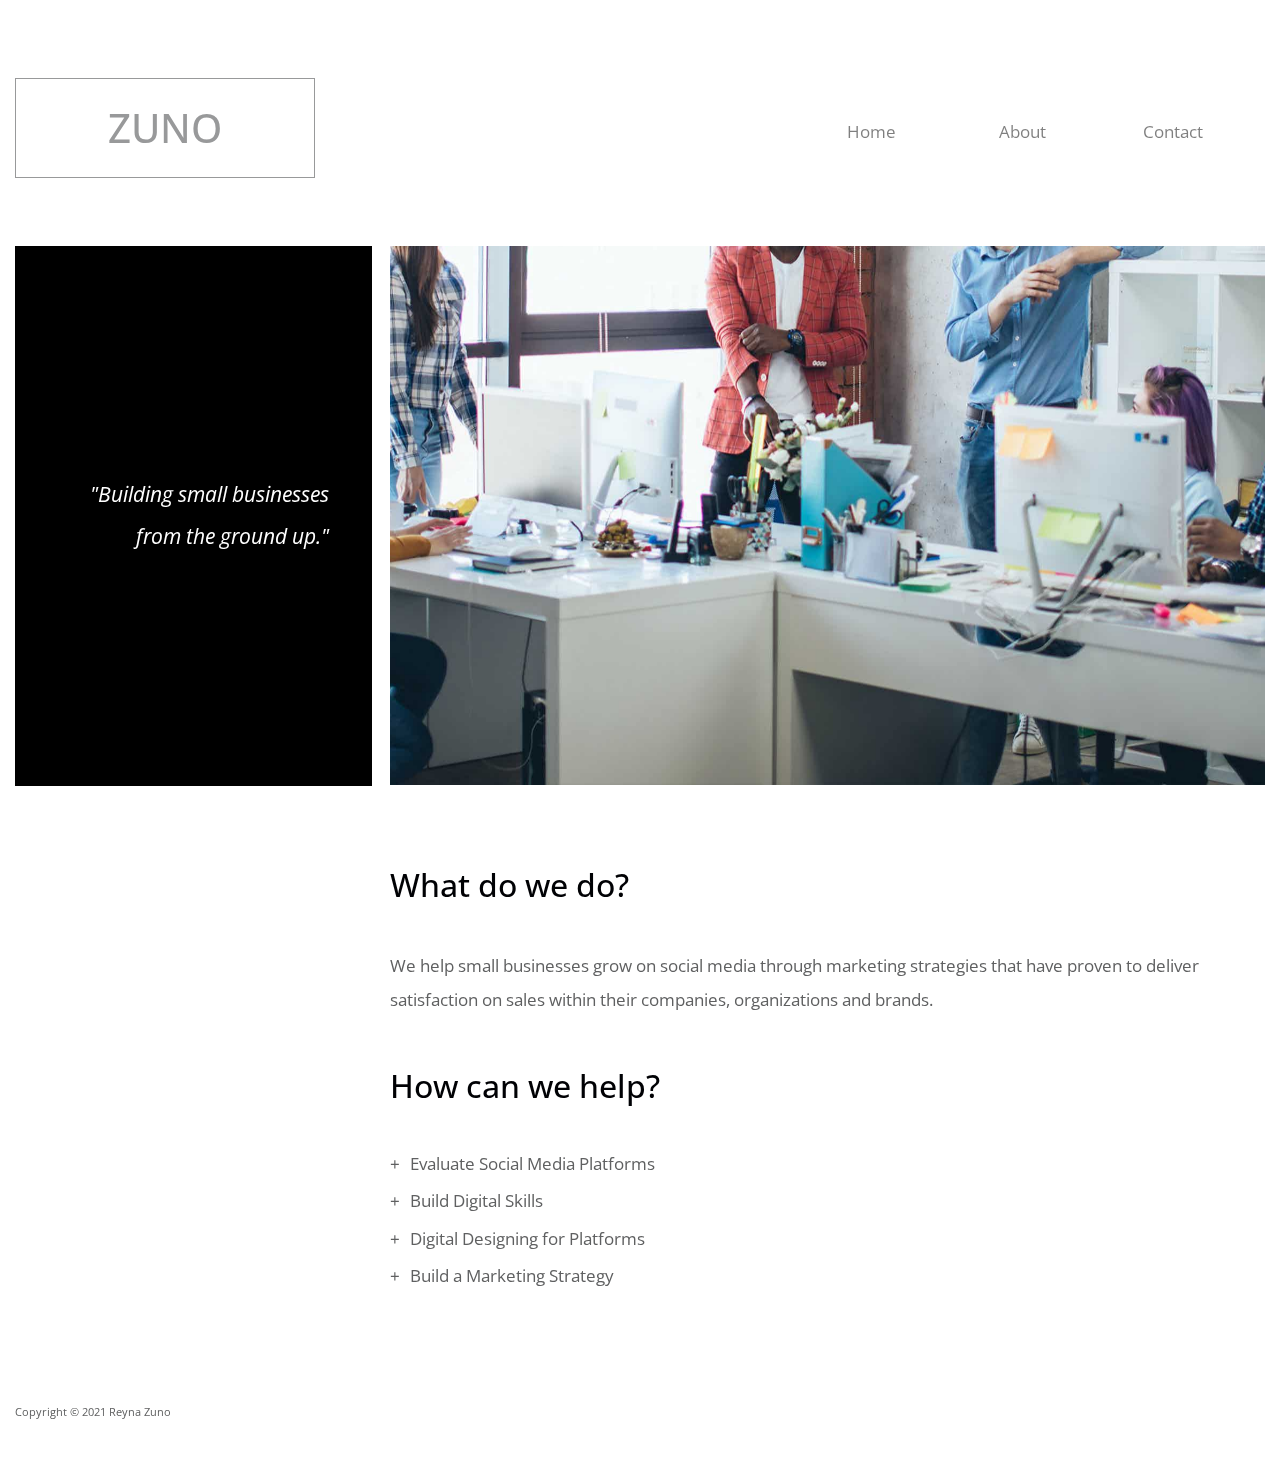
<file: index.html>
<!DOCTYPE html>
<html lang="en">
  <head>
    <meta charset="UTF-8" />
    <meta name="viewport" content="width=device-width, initial-scale=1.0" />
    <meta http-equiv="X-UA-Compatible" content="ie=edge" />
    <title>Zuno</title>

    <link rel="stylesheet" href="https://fonts.googleapis.com/css?family=Open+Sans:400,600" />
    <link rel="stylesheet" href="css/structure.css" />
    <link rel="stylesheet" href="css/bootstrap.css" />
    <link rel="stylesheet" href="css/style.css" />
  </head>
  <body>
    <div class="container-fluid">
      <div class="row tm-brand-row">
        <div class="col-lg-4 col-10">
          <div class="tm-brand-container">
            <div class="tm-brand-texts">
              <h1 class="text-uppercase tm-brand-name">Zuno</h1>
            </div>
          </div>
        </div>
        <div class="col-lg-8 col-2 tm-nav-col">
          <div class="tm-nav">
            <nav class="navbar navbar-expand-lg navbar-light tm-navbar">
              <button
                class="navbar-toggler"
                type="button"
                data-toggle="collapse"
                data-target="#navbarNav"
                aria-controls="navbarNav"
                aria-expanded="false"
                aria-label="Toggle navigation">
                <span class="navbar-toggler-icon"></span>
              </button>
              <div class="collapse navbar-collapse" id="navbarNav">
                <ul class="navbar-nav ml-auto mr-0">
                  <li class="nav-item">
                    <div class="tm-nav-link-highlight"></div>
                    <a class="nav-link" href="index.html">Home </a>
                  </li>
                  <li class="nav-item">
                    <div class="tm-nav-link-highlight"></div>
                    <a class="nav-link" href="about.html">About</a>
                  </li>
                  <li class="nav-item">
                    <div class="tm-nav-link-highlight"></div>
                    <a class="nav-link" href="contact.html">Contact</a>
                  </li>
                </ul>
              </div>
            </nav>
          </div>
        </div>
      </div>

      <div class="row tm-welcome-row">
        <div class="col-12 tm-page-cols-container">
          <div class="tm-page-col-left tm-welcome-box tm-bg-primary">
            <p class="tm-welcome-text">
              <em>"Building small businesses from the ground up."</em>
            </p>
          </div>
          <div class="tm-page-col-right">
            <div
              class="tm-welcome-parallax"
              data-parallax="scroll"
              data-image-src="img/digital-marketing-agency.jpg"
            ></div>
          </div>
        </div>
      </div>

      <section class="row tm-pt-4 tm-pb-6">
        <div class="col-12 tm-page-cols-container">
          <div class="tm-page-col-right">
            <h2 class="tm-text-secondary tm-mb-5">
              What do we do?
            </h2>
            <p class="tm-mb-6">
              We help small businesses grow on social media through marketing strategies 
              that have proven to deliver satisfaction on sales within their companies, 
              organizations and brands.
            </p>

            <h2 class="tm-text-secondary tm-mb-5">
              How can we help?
            </h2>
            <ul class="tm-list-plus">
              <li>Evaluate Social Media Platforms </li>
              <li>Build Digital Skills </li>
              <li>Digital Designing for Platforms</li>
              <li>Build a Marketing Strategy </li>
            </ul>

          </div>
        </div>
      </section>

      <!-- Page footer -->
      <footer class="row tm-page-footer">
        <p class="col-12 tm-copyright-text mb-0">
          Copyright &copy; 2021 Reyna Zuno
        </p>
      </footer>
    </div>

  <script src="js/jquery.js"></script>
  <script src="js/parallax.js"></script>
  </body>
</html>
</file>
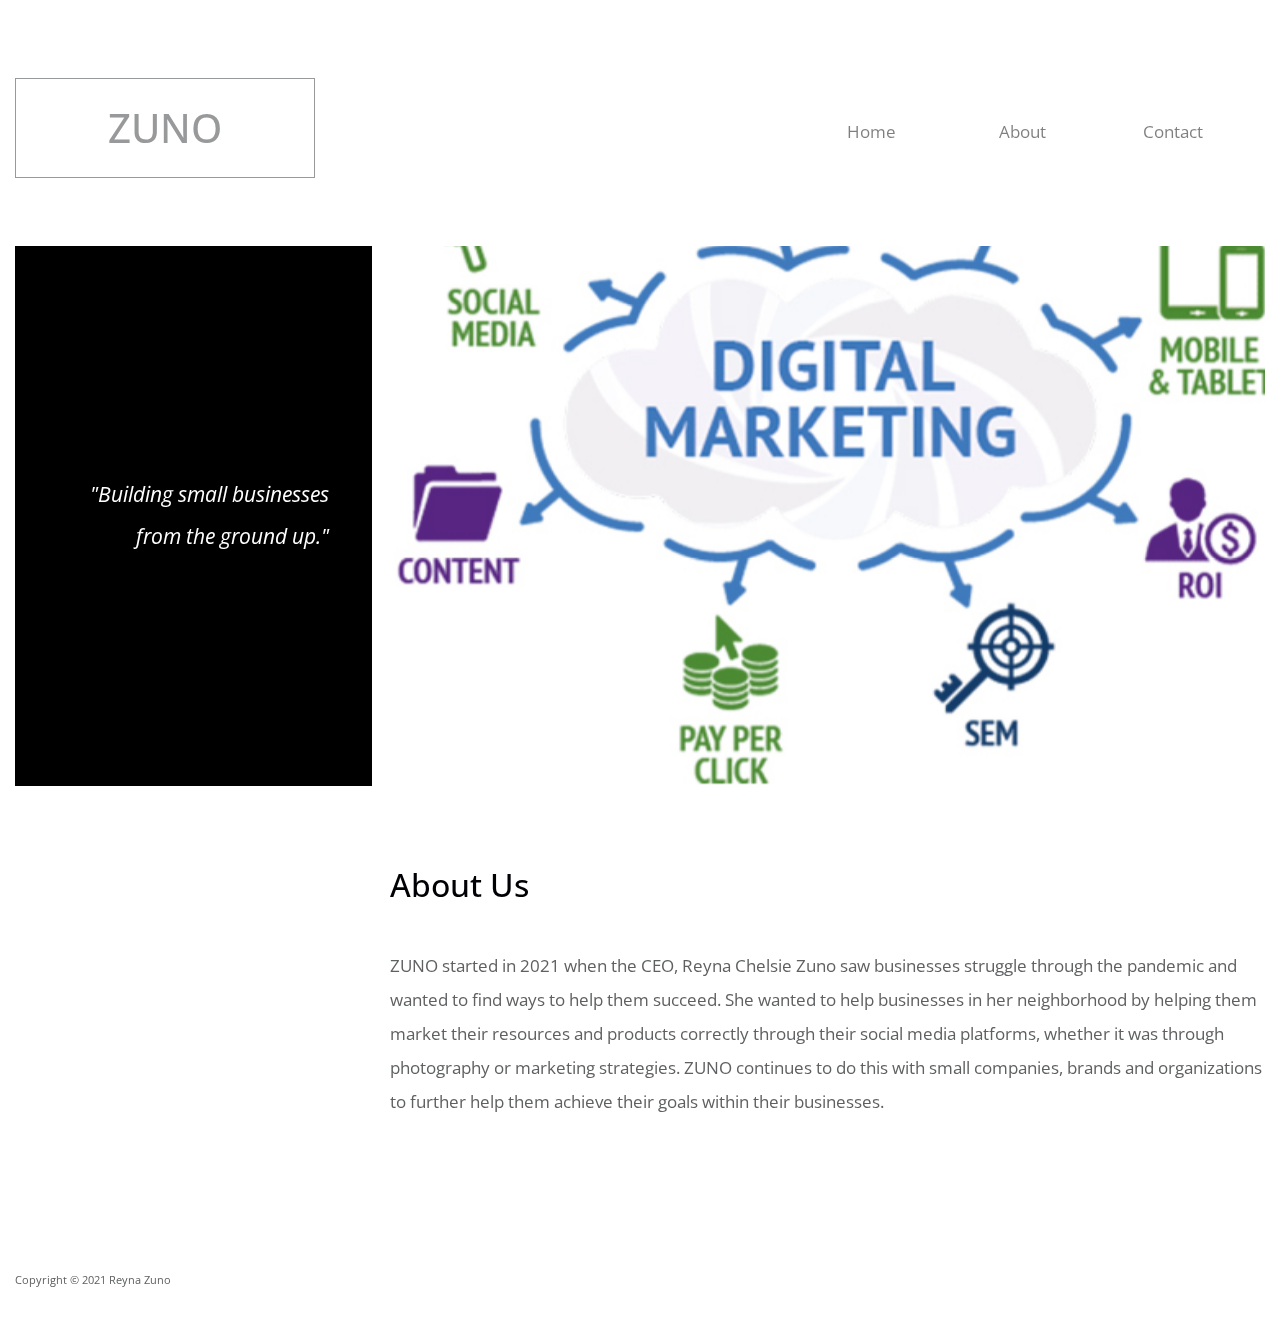
<file: about.html>
<!DOCTYPE html>
<html lang="en">
  <head>
    <meta charset="UTF-8" />
    <meta name="viewport" content="width=device-width, initial-scale=1.0" />
    <meta http-equiv="X-UA-Compatible" content="ie=edge" />
    <title>Zuno</title>

    <link rel="stylesheet" href="https://fonts.googleapis.com/css?family=Open+Sans:400,600" />
    <link rel="stylesheet" href="css/structure.css" />
    <link rel="stylesheet" href="css/bootstrap.css" />
    <link rel="stylesheet" href="css/style.css" />
  </head>
  <body>
    <div class="container-fluid">
      <div class="row tm-brand-row">
        <div class="col-lg-4 col-10">
          <div class="tm-brand-container">
            <div class="tm-brand-texts">
              <h1 class="text-uppercase tm-brand-name">Zuno</h1>
            </div>
          </div>
        </div>
        <div class="col-lg-8 col-2 tm-nav-col">
          <div class="tm-nav">
            <nav class="navbar navbar-expand-lg navbar-light tm-navbar">
              <button
                class="navbar-toggler"
                type="button"
                data-toggle="collapse"
                data-target="#navbarNav"
                aria-controls="navbarNav"
                aria-expanded="false"
                aria-label="Toggle navigation">
                <span class="navbar-toggler-icon"></span>
              </button>
              <div class="collapse navbar-collapse" id="navbarNav">
                <ul class="navbar-nav ml-auto mr-0">
                  <li class="nav-item">
                    <div class="tm-nav-link-highlight"></div>
                    <a class="nav-link" href="index.html">Home </a>
                  </li>
                  <li class="nav-item">
                    <div class="tm-nav-link-highlight"></div>
                    <a class="nav-link" href="about.html">About</a>
                  </li>
                  <li class="nav-item">
                    <div class="tm-nav-link-highlight"></div>
                    <a class="nav-link" href="contact.html">Contact</a>
                  </li>
                </ul>
              </div>
            </nav>
          </div>
        </div>
      </div>

      <div class="row tm-welcome-row">
        <div class="col-12 tm-page-cols-container">
          <div class="tm-page-col-left tm-welcome-box tm-bg-primary">
            <p class="tm-welcome-text">
              <em>"Building small businesses from the ground up."</em>
            </p>
          </div>
          <div class="tm-page-col-right">
            <div
              class="tm-welcome-parallax"
              data-parallax="scroll"
              data-image-src="img/marketing.jpg"
            ></div>
          </div>
        </div>
      </div>

      <section class="row tm-pt-4 tm-pb-6">
        <div class="col-12 tm-page-cols-container">
          <div class="tm-page-col-right">
            <h2 class="tm-text-secondary tm-mb-5">
              About Us
            </h2>
            <p class="tm-mb-6">
              ZUNO started in 2021 when the CEO, Reyna Chelsie Zuno saw businesses struggle 
              through the pandemic and wanted to find ways to help them succeed. She wanted 
              to help businesses in her neighborhood by helping them market their resources 
              and products correctly through their social media platforms, whether it was through
               photography or marketing strategies. ZUNO continues to do this with small companies,
                brands and organizations to further help them achieve their goals within their businesses.
              
            </p>
          </div>
        </div>
      </section>

      <!-- row -->
      <!-- Page footer -->
      <footer class="row tm-page-footer">
        <p class="col-12 tm-copyright-text mb-0">
          Copyright &copy; 2021 Reyna Zuno
        </p>
      </footer>
    </div>

    <script src="js/jquery.js"></script>
    <script src="js/parallax.js"></script>
  </body>
</html>
</file>
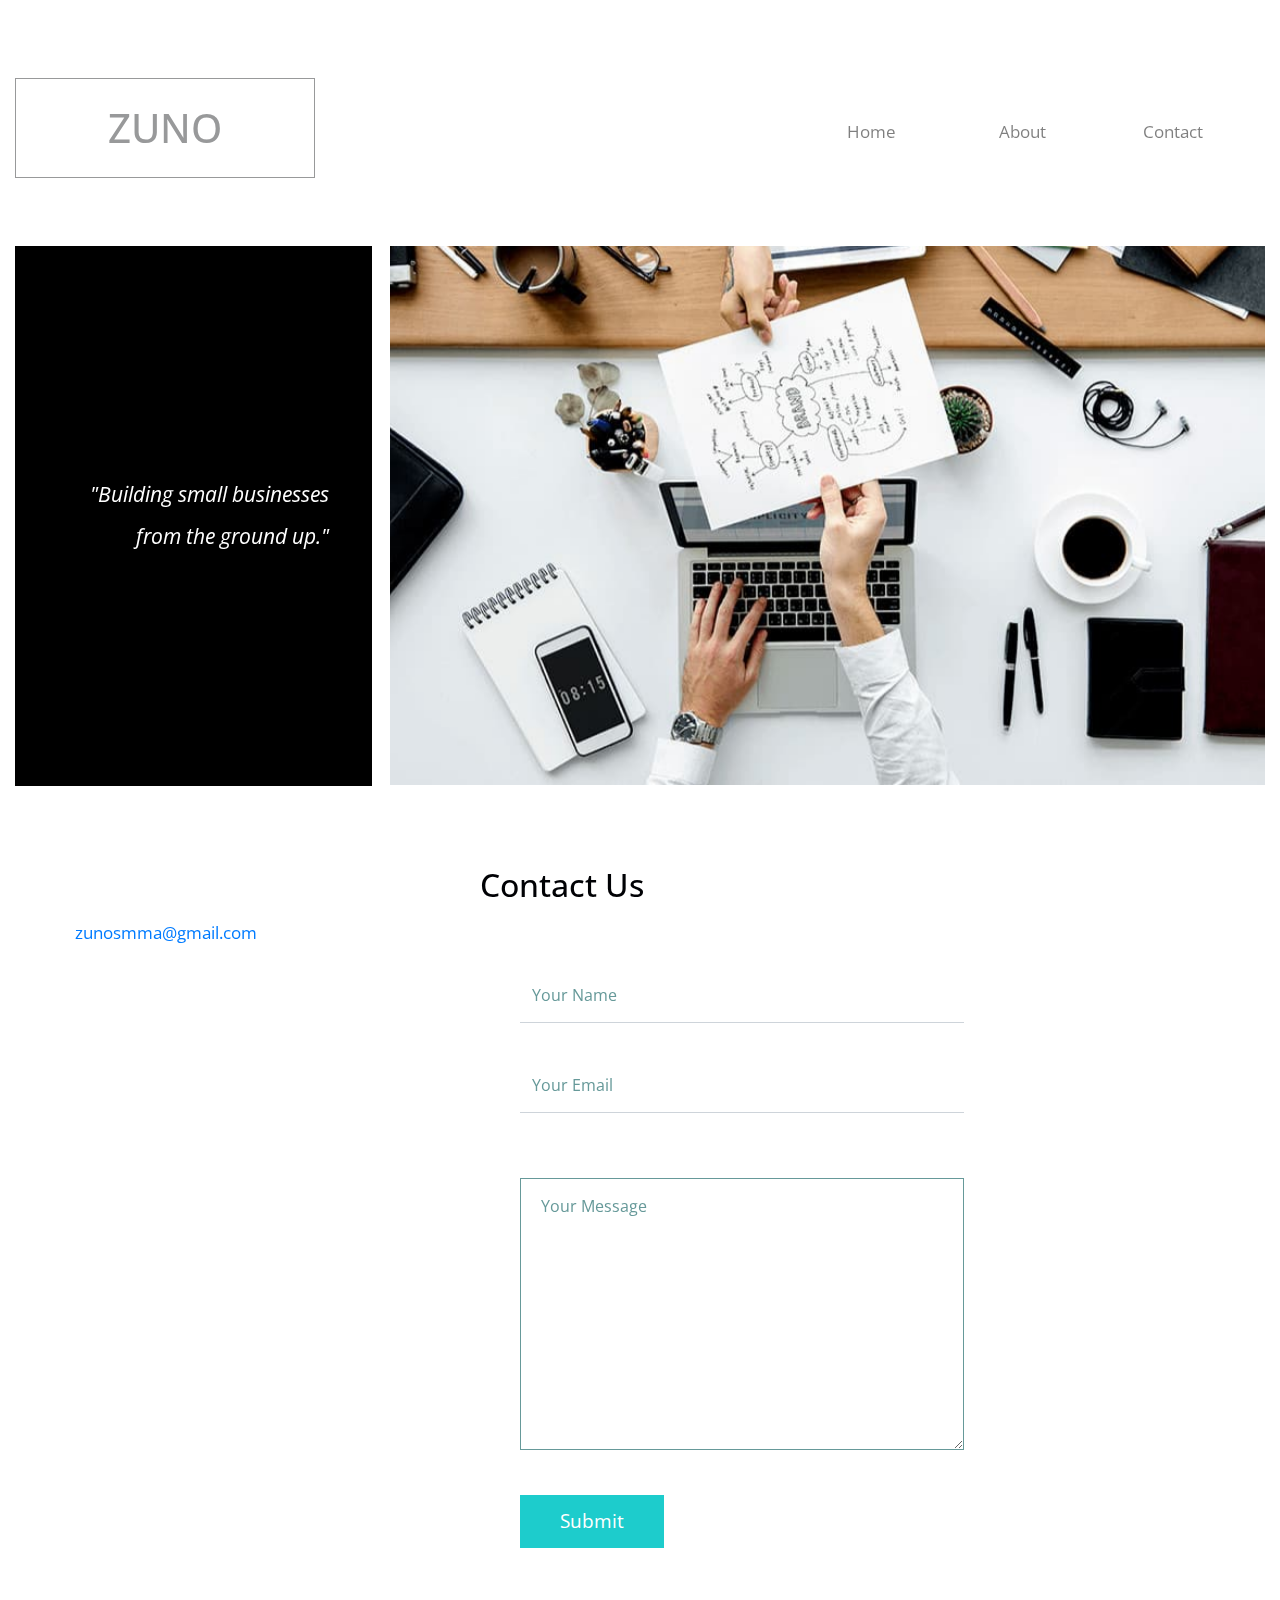
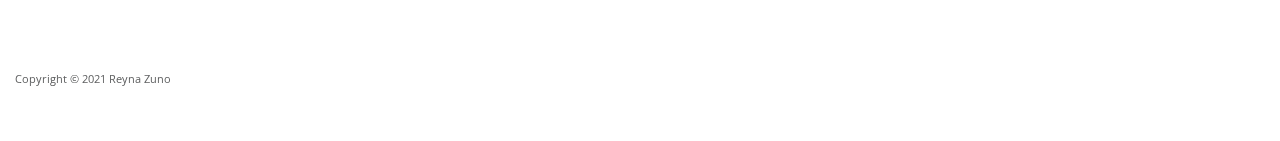
<file: contact.html>
<!DOCTYPE html>
<html lang="en">
  <head>
    <meta charset="UTF-8" />
    <meta name="viewport" content="width=device-width, initial-scale=1.0" />
    <meta http-equiv="X-UA-Compatible" content="ie=edge" />
    <title>Zuno</title>

    <link rel="stylesheet" href="https://fonts.googleapis.com/css?family=Open+Sans:400,600" />
    <link rel="stylesheet" href="css/structure.css" />
    <link rel="stylesheet" href="css/bootstrap.css" />
    <link rel="stylesheet" href="css/style.css" />
  </head>
  <body>
    <div class="container-fluid">
      <div class="row tm-brand-row">
        <div class="col-lg-4 col-10">
          <div class="tm-brand-container">
            <div class="tm-brand-texts">
              <h1 class="text-uppercase tm-brand-name">Zuno</h1>
            </div>
          </div>
        </div>
        <div class="col-lg-8 col-2 tm-nav-col">
          <div class="tm-nav">
            <nav class="navbar navbar-expand-lg navbar-light tm-navbar">
              <button
                class="navbar-toggler"
                type="button"
                data-toggle="collapse"
                data-target="#navbarNav"
                aria-controls="navbarNav"
                aria-expanded="false"
                aria-label="Toggle navigation">
                <span class="navbar-toggler-icon"></span>
              </button>
              <div class="collapse navbar-collapse" id="navbarNav">
                <ul class="navbar-nav ml-auto mr-0">
                  <li class="nav-item">
                    <div class="tm-nav-link-highlight"></div>
                    <a class="nav-link" href="index.html">Home</a>
                  </li>
                  <li class="nav-item">
                    <div class="tm-nav-link-highlight"></div>
                    <a class="nav-link" href="about.html"> About</a>
                  </li>
                  <li class="nav-item">
                    <div class="tm-nav-link-highlight"></div>
                    <a class="nav-link" href="contact.html">Contact</a>
                  </li>
                </ul>
              </div>
            </nav>
          </div>
        </div>
      </div>

      <div class="row tm-welcome-row">
        <div class="col-12 tm-page-cols-container">
          <div class="tm-page-col-left tm-welcome-box tm-bg-primary">
            <p class="tm-welcome-text">
              <em>"Building small businesses from the ground up."</em>
            </p>
          </div>
          <div class="tm-page-col-right">
            <div
              class="tm-welcome-parallax"
              data-parallax="scroll"
              data-image-src="img/plan-contact.jpg"
            ></div>
          </div>
        </div>
      </div>

      <section class="row tm-pt-4 tm-mb-3">
        <div class="col-12 tm-page-cols-container">
          <div class="tm-page-col-left">
            <div class="tm-contact-container tm-mb-6">
              <div class="tm-address-container">
                <h2 class="tm-text-secondary tm-mb-6"></h2>
                <address>
                  <p>
                    <a href = "mailto:zunosmma@gmail.com">zunosmma@gmail.com</a>
                  </p>
                </address>
              </div>

            </div>
          </div>
          <div class="tm-page-col-right tm-form-container">
            <h2 class="tm-text-secondary mb-4">Contact Us</h2>
            <form
              action="contact.html"
              method="POST"
              id="tm_contact_form"
              enctype="multipart/form-data">
              <div class="form-group">
                <input
                  type="text"
                  id="contact_name"
                  name="contact_name"
                  class="form-control rounded-0 border-top-0 border-right-0 border-left-0"
                  placeholder="Your Name"
                  required="" />
              </div>
              <div class="form-group-2">
                <input
                  type="email"
                  id="contact_email"
                  name="contact_email"
                  class="form-control rounded-0 border-top-0 border-right-0 border-left-0"
                  placeholder="Your Email"
                  required="" />
              </div>
                            
              <div class="tm-mb-5">
                <textarea
                  rows="10"
                  id="contact_message"
                  name="contact_message"
                  class="form-control rounded-0"
                  placeholder="Your Message"
                  required=""></textarea>
              </div>           

              <div class="">
                <button
                  type="submit"
                  class="btn btn-secondary tm-btn-submit rounded-0">
                  Submit
                </button>
              </div>
            </form>
          </div>
        </div>
      </section>

      <!-- Page footer -->
      <footer class="row tm-page-footer">
        <p class="col-12 tm-copyright-text mb-0">
          Copyright &copy; 2021 Reyna Zuno
        </p>
      </footer>
    </div>

    <script src="js/jquery.js"></script>
    <script src="js/parallax.js"></script>
    <script>
      $(document).on("change", ":file", function() {
        var input = $(this),
          numFiles = input.get(0).files ? input.get(0).files.length : 1,
          label = input
            .val()
            .replace(/\\/g, "/")
            .replace(/.*\//, "");
        input.trigger("fileselect", [numFiles, label]);
      });

      $(document).ready(function() {
        $(":file").on("fileselect", function(event, numFiles, label) {
          $("#file_name_label").attr("placeholder", label);
        });
      });
    </script>
  </body>
</html>
</file>
<file: css/structure.css>
.fa,.fab,.fal,.far,.fas{-moz-osx-font-smoothing:grayscale;-webkit-font-smoothing:antialiased;display:inline-block;font-style:normal;font-variant:normal;text-rendering:auto;line-height:1}.fa-lg{font-size:1.33333em;line-height:.75em;vertical-align:-.0667em}.fa-xs{font-size:.75em}.fa-sm{font-size:.875em}.fa-1x{font-size:1em}.fa-2x{font-size:2em}.fa-3x{font-size:3em}.fa-4x{font-size:4em}.fa-5x{font-size:5em}.fa-6x{font-size:6em}.fa-7x{font-size:7em}.fa-8x{font-size:8em}.fa-9x{font-size:9em}.fa-10x{font-size:10em}.fa-fw{text-align:center;width:1.25em}.fa-ul{list-style-type:none;margin-left:2.5em;padding-left:0}.fa-ul>li{position:relative}.fa-li{left:-2em;position:absolute;text-align:center;width:2em;line-height:inherit}.fa-border{border:.08em solid #eee;border-radius:.1em;padding:.2em .25em .15em}.fa-pull-left{float:left}.fa-pull-right{float:right}.fa.fa-pull-left,.fab.fa-pull-left,.fal.fa-pull-left,.far.fa-pull-left,.fas.fa-pull-left{margin-right:.3em}.fa.fa-pull-right,.fab.fa-pull-right,.fal.fa-pull-right,.far.fa-pull-right,.fas.fa-pull-right{margin-left:.3em}.fa-spin{animation:fa-spin 2s infinite linear}.fa-pulse{animation:fa-spin 1s infinite steps(8)}@keyframes fa-spin{0%{transform:rotate(0deg)}to{transform:rotate(1turn)}}.fa-rotate-90{-ms-filter:"progid:DXImageTransform.Microsoft.BasicImage(rotation=1)";transform:rotate(90deg)}.fa-rotate-180{-ms-filter:"progid:DXImageTransform.Microsoft.BasicImage(rotation=2)";transform:rotate(180deg)}.fa-rotate-270{-ms-filter:"progid:DXImageTransform.Microsoft.BasicImage(rotation=3)";transform:rotate(270deg)}.fa-flip-horizontal{-ms-filter:"progid:DXImageTransform.Microsoft.BasicImage(rotation=0, mirror=1)";transform:scaleX(-1)}.fa-flip-vertical{transform:scaleY(-1)}.fa-flip-both,.fa-flip-horizontal.fa-flip-vertical,.fa-flip-vertical{-ms-filter:"progid:DXImageTransform.Microsoft.BasicImage(rotation=2, mirror=1)"}.fa-flip-both,.fa-flip-horizontal.fa-flip-vertical{transform:scale(-1)}:root .fa-flip-both,:root .fa-flip-horizontal,:root .fa-flip-vertical,:root .fa-rotate-90,:root .fa-rotate-180,:root .fa-rotate-270{filter:none}.fa-stack{display:inline-block;height:2em;line-height:2em;position:relative;vertical-align:middle;width:2.5em}.fa-stack-1x,.fa-stack-2x{left:0;position:absolute;text-align:center;width:100%}.fa-stack-1x{line-height:inherit}.fa-stack-2x{font-size:2em}.fa-inverse{color:#fff}.fa-500px:before{content:"\f26e"}.fa-accessible-icon:before{content:"\f368"}.fa-accusoft:before{content:"\f369"}.fa-acquisitions-incorporated:before{content:"\f6af"}.fa-ad:before{content:"\f641"}.fa-address-book:before{content:"\f2b9"}.fa-address-card:before{content:"\f2bb"}.fa-adjust:before{content:"\f042"}.fa-adn:before{content:"\f170"}.fa-adobe:before{content:"\f778"}.fa-adversal:before{content:"\f36a"}.fa-affiliatetheme:before{content:"\f36b"}.fa-air-freshener:before{content:"\f5d0"}.fa-airbnb:before{content:"\f834"}.fa-algolia:before{content:"\f36c"}.fa-align-center:before{content:"\f037"}.fa-align-justify:before{content:"\f039"}.fa-align-left:before{content:"\f036"}.fa-align-right:before{content:"\f038"}.fa-alipay:before{content:"\f642"}.fa-allergies:before{content:"\f461"}.fa-amazon:before{content:"\f270"}.fa-amazon-pay:before{content:"\f42c"}.fa-ambulance:before{content:"\f0f9"}.fa-american-sign-language-interpreting:before{content:"\f2a3"}.fa-amilia:before{content:"\f36d"}.fa-anchor:before{content:"\f13d"}.fa-android:before{content:"\f17b"}.fa-angellist:before{content:"\f209"}.fa-angle-double-down:before{content:"\f103"}.fa-angle-double-left:before{content:"\f100"}.fa-angle-double-right:before{content:"\f101"}.fa-angle-double-up:before{content:"\f102"}.fa-angle-down:before{content:"\f107"}.fa-angle-left:before{content:"\f104"}.fa-angle-right:before{content:"\f105"}.fa-angle-up:before{content:"\f106"}.fa-angry:before{content:"\f556"}.fa-angrycreative:before{content:"\f36e"}.fa-angular:before{content:"\f420"}.fa-ankh:before{content:"\f644"}.fa-app-store:before{content:"\f36f"}.fa-app-store-ios:before{content:"\f370"}.fa-apper:before{content:"\f371"}.fa-apple:before{content:"\f179"}.fa-apple-alt:before{content:"\f5d1"}.fa-apple-pay:before{content:"\f415"}.fa-archive:before{content:"\f187"}.fa-archway:before{content:"\f557"}.fa-arrow-alt-circle-down:before{content:"\f358"}.fa-arrow-alt-circle-left:before{content:"\f359"}.fa-arrow-alt-circle-right:before{content:"\f35a"}.fa-arrow-alt-circle-up:before{content:"\f35b"}.fa-arrow-circle-down:before{content:"\f0ab"}.fa-arrow-circle-left:before{content:"\f0a8"}.fa-arrow-circle-right:before{content:"\f0a9"}.fa-arrow-circle-up:before{content:"\f0aa"}.fa-arrow-down:before{content:"\f063"}.fa-arrow-left:before{content:"\f060"}.fa-arrow-right:before{content:"\f061"}.fa-arrow-up:before{content:"\f062"}.fa-arrows-alt:before{content:"\f0b2"}.fa-arrows-alt-h:before{content:"\f337"}.fa-arrows-alt-v:before{content:"\f338"}.fa-artstation:before{content:"\f77a"}.fa-assistive-listening-systems:before{content:"\f2a2"}.fa-asterisk:before{content:"\f069"}.fa-asymmetrik:before{content:"\f372"}.fa-at:before{content:"\f1fa"}.fa-atlas:before{content:"\f558"}.fa-atlassian:before{content:"\f77b"}.fa-atom:before{content:"\f5d2"}.fa-audible:before{content:"\f373"}.fa-audio-description:before{content:"\f29e"}.fa-autoprefixer:before{content:"\f41c"}.fa-avianex:before{content:"\f374"}.fa-aviato:before{content:"\f421"}.fa-award:before{content:"\f559"}.fa-aws:before{content:"\f375"}.fa-baby:before{content:"\f77c"}.fa-baby-carriage:before{content:"\f77d"}.fa-backspace:before{content:"\f55a"}.fa-backward:before{content:"\f04a"}.fa-bacon:before{content:"\f7e5"}.fa-balance-scale:before{content:"\f24e"}.fa-ban:before{content:"\f05e"}.fa-band-aid:before{content:"\f462"}.fa-bandcamp:before{content:"\f2d5"}.fa-barcode:before{content:"\f02a"}.fa-bars:before{content:"\f0c9"}.fa-baseball-ball:before{content:"\f433"}.fa-basketball-ball:before{content:"\f434"}.fa-bath:before{content:"\f2cd"}.fa-battery-empty:before{content:"\f244"}.fa-battery-full:before{content:"\f240"}.fa-battery-half:before{content:"\f242"}.fa-battery-quarter:before{content:"\f243"}.fa-battery-three-quarters:before{content:"\f241"}.fa-battle-net:before{content:"\f835"}.fa-bed:before{content:"\f236"}.fa-beer:before{content:"\f0fc"}.fa-behance:before{content:"\f1b4"}.fa-behance-square:before{content:"\f1b5"}.fa-bell:before{content:"\f0f3"}.fa-bell-slash:before{content:"\f1f6"}.fa-bezier-curve:before{content:"\f55b"}.fa-bible:before{content:"\f647"}.fa-bicycle:before{content:"\f206"}.fa-bimobject:before{content:"\f378"}.fa-binoculars:before{content:"\f1e5"}.fa-biohazard:before{content:"\f780"}.fa-birthday-cake:before{content:"\f1fd"}.fa-bitbucket:before{content:"\f171"}.fa-bitcoin:before{content:"\f379"}.fa-bity:before{content:"\f37a"}.fa-black-tie:before{content:"\f27e"}.fa-blackberry:before{content:"\f37b"}.fa-blender:before{content:"\f517"}.fa-blender-phone:before{content:"\f6b6"}.fa-blind:before{content:"\f29d"}.fa-blog:before{content:"\f781"}.fa-blogger:before{content:"\f37c"}.fa-blogger-b:before{content:"\f37d"}.fa-bluetooth:before{content:"\f293"}.fa-bluetooth-b:before{content:"\f294"}.fa-bold:before{content:"\f032"}.fa-bolt:before{content:"\f0e7"}.fa-bomb:before{content:"\f1e2"}.fa-bone:before{content:"\f5d7"}.fa-bong:before{content:"\f55c"}.fa-book:before{content:"\f02d"}.fa-book-dead:before{content:"\f6b7"}.fa-book-medical:before{content:"\f7e6"}.fa-book-open:before{content:"\f518"}.fa-book-reader:before{content:"\f5da"}.fa-bookmark:before{content:"\f02e"}.fa-bootstrap:before{content:"\f836"}.fa-bowling-ball:before{content:"\f436"}.fa-box:before{content:"\f466"}.fa-box-open:before{content:"\f49e"}.fa-boxes:before{content:"\f468"}.fa-braille:before{content:"\f2a1"}.fa-brain:before{content:"\f5dc"}.fa-bread-slice:before{content:"\f7ec"}.fa-briefcase:before{content:"\f0b1"}.fa-briefcase-medical:before{content:"\f469"}.fa-broadcast-tower:before{content:"\f519"}.fa-broom:before{content:"\f51a"}.fa-brush:before{content:"\f55d"}.fa-btc:before{content:"\f15a"}.fa-buffer:before{content:"\f837"}.fa-bug:before{content:"\f188"}.fa-building:before{content:"\f1ad"}.fa-bullhorn:before{content:"\f0a1"}.fa-bullseye:before{content:"\f140"}.fa-burn:before{content:"\f46a"}.fa-buromobelexperte:before{content:"\f37f"}.fa-bus:before{content:"\f207"}.fa-bus-alt:before{content:"\f55e"}.fa-business-time:before{content:"\f64a"}.fa-buysellads:before{content:"\f20d"}.fa-calculator:before{content:"\f1ec"}.fa-calendar:before{content:"\f133"}.fa-calendar-alt:before{content:"\f073"}.fa-calendar-check:before{content:"\f274"}.fa-calendar-day:before{content:"\f783"}.fa-calendar-minus:before{content:"\f272"}.fa-calendar-plus:before{content:"\f271"}.fa-calendar-times:before{content:"\f273"}.fa-calendar-week:before{content:"\f784"}.fa-camera:before{content:"\f030"}.fa-camera-retro:before{content:"\f083"}.fa-campground:before{content:"\f6bb"}.fa-canadian-maple-leaf:before{content:"\f785"}.fa-candy-cane:before{content:"\f786"}.fa-cannabis:before{content:"\f55f"}.fa-capsules:before{content:"\f46b"}.fa-car:before{content:"\f1b9"}.fa-car-alt:before{content:"\f5de"}.fa-car-battery:before{content:"\f5df"}.fa-car-crash:before{content:"\f5e1"}.fa-car-side:before{content:"\f5e4"}.fa-caret-down:before{content:"\f0d7"}.fa-caret-left:before{content:"\f0d9"}.fa-caret-right:before{content:"\f0da"}.fa-caret-square-down:before{content:"\f150"}.fa-caret-square-left:before{content:"\f191"}.fa-caret-square-right:before{content:"\f152"}.fa-caret-square-up:before{content:"\f151"}.fa-caret-up:before{content:"\f0d8"}.fa-carrot:before{content:"\f787"}.fa-cart-arrow-down:before{content:"\f218"}.fa-cart-plus:before{content:"\f217"}.fa-cash-register:before{content:"\f788"}.fa-cat:before{content:"\f6be"}.fa-cc-amazon-pay:before{content:"\f42d"}.fa-cc-amex:before{content:"\f1f3"}.fa-cc-apple-pay:before{content:"\f416"}.fa-cc-diners-club:before{content:"\f24c"}.fa-cc-discover:before{content:"\f1f2"}.fa-cc-jcb:before{content:"\f24b"}.fa-cc-mastercard:before{content:"\f1f1"}.fa-cc-paypal:before{content:"\f1f4"}.fa-cc-stripe:before{content:"\f1f5"}.fa-cc-visa:before{content:"\f1f0"}.fa-centercode:before{content:"\f380"}.fa-centos:before{content:"\f789"}.fa-certificate:before{content:"\f0a3"}.fa-chair:before{content:"\f6c0"}.fa-chalkboard:before{content:"\f51b"}.fa-chalkboard-teacher:before{content:"\f51c"}.fa-charging-station:before{content:"\f5e7"}.fa-chart-area:before{content:"\f1fe"}.fa-chart-bar:before{content:"\f080"}.fa-chart-line:before{content:"\f201"}.fa-chart-pie:before{content:"\f200"}.fa-check:before{content:"\f00c"}.fa-check-circle:before{content:"\f058"}.fa-check-double:before{content:"\f560"}.fa-check-square:before{content:"\f14a"}.fa-cheese:before{content:"\f7ef"}.fa-chess:before{content:"\f439"}.fa-chess-bishop:before{content:"\f43a"}.fa-chess-board:before{content:"\f43c"}.fa-chess-king:before{content:"\f43f"}.fa-chess-knight:before{content:"\f441"}.fa-chess-pawn:before{content:"\f443"}.fa-chess-queen:before{content:"\f445"}.fa-chess-rook:before{content:"\f447"}.fa-chevron-circle-down:before{content:"\f13a"}.fa-chevron-circle-left:before{content:"\f137"}.fa-chevron-circle-right:before{content:"\f138"}.fa-chevron-circle-up:before{content:"\f139"}.fa-chevron-down:before{content:"\f078"}.fa-chevron-left:before{content:"\f053"}.fa-chevron-right:before{content:"\f054"}.fa-chevron-up:before{content:"\f077"}.fa-child:before{content:"\f1ae"}.fa-chrome:before{content:"\f268"}.fa-chromecast:before{content:"\f838"}.fa-church:before{content:"\f51d"}.fa-circle:before{content:"\f111"}.fa-circle-notch:before{content:"\f1ce"}.fa-city:before{content:"\f64f"}.fa-clinic-medical:before{content:"\f7f2"}.fa-clipboard:before{content:"\f328"}.fa-clipboard-check:before{content:"\f46c"}.fa-clipboard-list:before{content:"\f46d"}.fa-clock:before{content:"\f017"}.fa-clone:before{content:"\f24d"}.fa-closed-captioning:before{content:"\f20a"}.fa-cloud:before{content:"\f0c2"}.fa-cloud-download-alt:before{content:"\f381"}.fa-cloud-meatball:before{content:"\f73b"}.fa-cloud-moon:before{content:"\f6c3"}.fa-cloud-moon-rain:before{content:"\f73c"}.fa-cloud-rain:before{content:"\f73d"}.fa-cloud-showers-heavy:before{content:"\f740"}.fa-cloud-sun:before{content:"\f6c4"}.fa-cloud-sun-rain:before{content:"\f743"}.fa-cloud-upload-alt:before{content:"\f382"}.fa-cloudscale:before{content:"\f383"}.fa-cloudsmith:before{content:"\f384"}.fa-cloudversify:before{content:"\f385"}.fa-cocktail:before{content:"\f561"}.fa-code:before{content:"\f121"}.fa-code-branch:before{content:"\f126"}.fa-codepen:before{content:"\f1cb"}.fa-codiepie:before{content:"\f284"}.fa-coffee:before{content:"\f0f4"}.fa-cog:before{content:"\f013"}.fa-cogs:before{content:"\f085"}.fa-coins:before{content:"\f51e"}.fa-columns:before{content:"\f0db"}.fa-comment:before{content:"\f075"}.fa-comment-alt:before{content:"\f27a"}.fa-comment-dollar:before{content:"\f651"}.fa-comment-dots:before{content:"\f4ad"}.fa-comment-medical:before{content:"\f7f5"}.fa-comment-slash:before{content:"\f4b3"}.fa-comments:before{content:"\f086"}.fa-comments-dollar:before{content:"\f653"}.fa-compact-disc:before{content:"\f51f"}.fa-compass:before{content:"\f14e"}.fa-compress:before{content:"\f066"}.fa-compress-arrows-alt:before{content:"\f78c"}.fa-concierge-bell:before{content:"\f562"}.fa-confluence:before{content:"\f78d"}.fa-connectdevelop:before{content:"\f20e"}.fa-contao:before{content:"\f26d"}.fa-cookie:before{content:"\f563"}.fa-cookie-bite:before{content:"\f564"}.fa-copy:before{content:"\f0c5"}.fa-copyright:before{content:"\f1f9"}.fa-couch:before{content:"\f4b8"}.fa-cpanel:before{content:"\f388"}.fa-creative-commons:before{content:"\f25e"}.fa-creative-commons-by:before{content:"\f4e7"}.fa-creative-commons-nc:before{content:"\f4e8"}.fa-creative-commons-nc-eu:before{content:"\f4e9"}.fa-creative-commons-nc-jp:before{content:"\f4ea"}.fa-creative-commons-nd:before{content:"\f4eb"}.fa-creative-commons-pd:before{content:"\f4ec"}.fa-creative-commons-pd-alt:before{content:"\f4ed"}.fa-creative-commons-remix:before{content:"\f4ee"}.fa-creative-commons-sa:before{content:"\f4ef"}.fa-creative-commons-sampling:before{content:"\f4f0"}.fa-creative-commons-sampling-plus:before{content:"\f4f1"}.fa-creative-commons-share:before{content:"\f4f2"}.fa-creative-commons-zero:before{content:"\f4f3"}.fa-credit-card:before{content:"\f09d"}.fa-critical-role:before{content:"\f6c9"}.fa-crop:before{content:"\f125"}.fa-crop-alt:before{content:"\f565"}.fa-cross:before{content:"\f654"}.fa-crosshairs:before{content:"\f05b"}.fa-crow:before{content:"\f520"}.fa-crown:before{content:"\f521"}.fa-crutch:before{content:"\f7f7"}.fa-css3:before{content:"\f13c"}.fa-css3-alt:before{content:"\f38b"}.fa-cube:before{content:"\f1b2"}.fa-cubes:before{content:"\f1b3"}.fa-cut:before{content:"\f0c4"}.fa-cuttlefish:before{content:"\f38c"}.fa-d-and-d:before{content:"\f38d"}.fa-d-and-d-beyond:before{content:"\f6ca"}.fa-dashcube:before{content:"\f210"}.fa-database:before{content:"\f1c0"}.fa-deaf:before{content:"\f2a4"}.fa-delicious:before{content:"\f1a5"}.fa-democrat:before{content:"\f747"}.fa-deploydog:before{content:"\f38e"}.fa-deskpro:before{content:"\f38f"}.fa-desktop:before{content:"\f108"}.fa-dev:before{content:"\f6cc"}.fa-deviantart:before{content:"\f1bd"}.fa-dharmachakra:before{content:"\f655"}.fa-dhl:before{content:"\f790"}.fa-diagnoses:before{content:"\f470"}.fa-diaspora:before{content:"\f791"}.fa-dice:before{content:"\f522"}.fa-dice-d20:before{content:"\f6cf"}.fa-dice-d6:before{content:"\f6d1"}.fa-dice-five:before{content:"\f523"}.fa-dice-four:before{content:"\f524"}.fa-dice-one:before{content:"\f525"}.fa-dice-six:before{content:"\f526"}.fa-dice-three:before{content:"\f527"}.fa-dice-two:before{content:"\f528"}.fa-digg:before{content:"\f1a6"}.fa-digital-ocean:before{content:"\f391"}.fa-digital-tachograph:before{content:"\f566"}.fa-directions:before{content:"\f5eb"}.fa-discord:before{content:"\f392"}.fa-discourse:before{content:"\f393"}.fa-divide:before{content:"\f529"}.fa-dizzy:before{content:"\f567"}.fa-dna:before{content:"\f471"}.fa-dochub:before{content:"\f394"}.fa-docker:before{content:"\f395"}.fa-dog:before{content:"\f6d3"}.fa-dollar-sign:before{content:"\f155"}.fa-dolly:before{content:"\f472"}.fa-dolly-flatbed:before{content:"\f474"}.fa-donate:before{content:"\f4b9"}.fa-door-closed:before{content:"\f52a"}.fa-door-open:before{content:"\f52b"}.fa-dot-circle:before{content:"\f192"}.fa-dove:before{content:"\f4ba"}.fa-download:before{content:"\f019"}.fa-draft2digital:before{content:"\f396"}.fa-drafting-compass:before{content:"\f568"}.fa-dragon:before{content:"\f6d5"}.fa-draw-polygon:before{content:"\f5ee"}.fa-dribbble:before{content:"\f17d"}.fa-dribbble-square:before{content:"\f397"}.fa-dropbox:before{content:"\f16b"}.fa-drum:before{content:"\f569"}.fa-drum-steelpan:before{content:"\f56a"}.fa-drumstick-bite:before{content:"\f6d7"}.fa-drupal:before{content:"\f1a9"}.fa-dumbbell:before{content:"\f44b"}.fa-dumpster:before{content:"\f793"}.fa-dumpster-fire:before{content:"\f794"}.fa-dungeon:before{content:"\f6d9"}.fa-dyalog:before{content:"\f399"}.fa-earlybirds:before{content:"\f39a"}.fa-ebay:before{content:"\f4f4"}.fa-edge:before{content:"\f282"}.fa-edit:before{content:"\f044"}.fa-egg:before{content:"\f7fb"}.fa-eject:before{content:"\f052"}.fa-elementor:before{content:"\f430"}.fa-ellipsis-h:before{content:"\f141"}.fa-ellipsis-v:before{content:"\f142"}.fa-ello:before{content:"\f5f1"}.fa-ember:before{content:"\f423"}.fa-empire:before{content:"\f1d1"}.fa-envelope:before{content:"\f0e0"}.fa-envelope-open:before{content:"\f2b6"}.fa-envelope-open-text:before{content:"\f658"}.fa-envelope-square:before{content:"\f199"}.fa-envira:before{content:"\f299"}.fa-equals:before{content:"\f52c"}.fa-eraser:before{content:"\f12d"}.fa-erlang:before{content:"\f39d"}.fa-ethereum:before{content:"\f42e"}.fa-ethernet:before{content:"\f796"}.fa-etsy:before{content:"\f2d7"}.fa-euro-sign:before{content:"\f153"}.fa-evernote:before{content:"\f839"}.fa-exchange-alt:before{content:"\f362"}.fa-exclamation:before{content:"\f12a"}.fa-exclamation-circle:before{content:"\f06a"}.fa-exclamation-triangle:before{content:"\f071"}.fa-expand:before{content:"\f065"}.fa-expand-arrows-alt:before{content:"\f31e"}.fa-expeditedssl:before{content:"\f23e"}.fa-external-link-alt:before{content:"\f35d"}.fa-external-link-square-alt:before{content:"\f360"}.fa-eye:before{content:"\f06e"}.fa-eye-dropper:before{content:"\f1fb"}.fa-eye-slash:before{content:"\f070"}.fa-facebook:before{content:"\f09a"}.fa-facebook-f:before{content:"\f39e"}.fa-facebook-messenger:before{content:"\f39f"}.fa-facebook-square:before{content:"\f082"}.fa-fantasy-flight-games:before{content:"\f6dc"}.fa-fast-backward:before{content:"\f049"}.fa-fast-forward:before{content:"\f050"}.fa-fax:before{content:"\f1ac"}.fa-feather:before{content:"\f52d"}.fa-feather-alt:before{content:"\f56b"}.fa-fedex:before{content:"\f797"}.fa-fedora:before{content:"\f798"}.fa-female:before{content:"\f182"}.fa-fighter-jet:before{content:"\f0fb"}.fa-figma:before{content:"\f799"}.fa-file:before{content:"\f15b"}.fa-file-alt:before{content:"\f15c"}.fa-file-archive:before{content:"\f1c6"}.fa-file-audio:before{content:"\f1c7"}.fa-file-code:before{content:"\f1c9"}.fa-file-contract:before{content:"\f56c"}.fa-file-csv:before{content:"\f6dd"}.fa-file-download:before{content:"\f56d"}.fa-file-excel:before{content:"\f1c3"}.fa-file-export:before{content:"\f56e"}.fa-file-image:before{content:"\f1c5"}.fa-file-import:before{content:"\f56f"}.fa-file-invoice:before{content:"\f570"}.fa-file-invoice-dollar:before{content:"\f571"}.fa-file-medical:before{content:"\f477"}.fa-file-medical-alt:before{content:"\f478"}.fa-file-pdf:before{content:"\f1c1"}.fa-file-powerpoint:before{content:"\f1c4"}.fa-file-prescription:before{content:"\f572"}.fa-file-signature:before{content:"\f573"}.fa-file-upload:before{content:"\f574"}.fa-file-video:before{content:"\f1c8"}.fa-file-word:before{content:"\f1c2"}.fa-fill:before{content:"\f575"}.fa-fill-drip:before{content:"\f576"}.fa-film:before{content:"\f008"}.fa-filter:before{content:"\f0b0"}.fa-fingerprint:before{content:"\f577"}.fa-fire:before{content:"\f06d"}.fa-fire-alt:before{content:"\f7e4"}.fa-fire-extinguisher:before{content:"\f134"}.fa-firefox:before{content:"\f269"}.fa-first-aid:before{content:"\f479"}.fa-first-order:before{content:"\f2b0"}.fa-first-order-alt:before{content:"\f50a"}.fa-firstdraft:before{content:"\f3a1"}.fa-fish:before{content:"\f578"}.fa-fist-raised:before{content:"\f6de"}.fa-flag:before{content:"\f024"}.fa-flag-checkered:before{content:"\f11e"}.fa-flag-usa:before{content:"\f74d"}.fa-flask:before{content:"\f0c3"}.fa-flickr:before{content:"\f16e"}.fa-flipboard:before{content:"\f44d"}.fa-flushed:before{content:"\f579"}.fa-fly:before{content:"\f417"}.fa-folder:before{content:"\f07b"}.fa-folder-minus:before{content:"\f65d"}.fa-folder-open:before{content:"\f07c"}.fa-folder-plus:before{content:"\f65e"}.fa-font:before{content:"\f031"}.fa-font-awesome:before{content:"\f2b4"}.fa-font-awesome-alt:before{content:"\f35c"}.fa-font-awesome-flag:before{content:"\f425"}.fa-font-awesome-logo-full:before{content:"\f4e6"}.fa-fonticons:before{content:"\f280"}.fa-fonticons-fi:before{content:"\f3a2"}.fa-football-ball:before{content:"\f44e"}.fa-fort-awesome:before{content:"\f286"}.fa-fort-awesome-alt:before{content:"\f3a3"}.fa-forumbee:before{content:"\f211"}.fa-forward:before{content:"\f04e"}.fa-foursquare:before{content:"\f180"}.fa-free-code-camp:before{content:"\f2c5"}.fa-freebsd:before{content:"\f3a4"}.fa-frog:before{content:"\f52e"}.fa-frown:before{content:"\f119"}.fa-frown-open:before{content:"\f57a"}.fa-fulcrum:before{content:"\f50b"}.fa-funnel-dollar:before{content:"\f662"}.fa-futbol:before{content:"\f1e3"}.fa-galactic-republic:before{content:"\f50c"}.fa-galactic-senate:before{content:"\f50d"}.fa-gamepad:before{content:"\f11b"}.fa-gas-pump:before{content:"\f52f"}.fa-gavel:before{content:"\f0e3"}.fa-gem:before{content:"\f3a5"}.fa-genderless:before{content:"\f22d"}.fa-get-pocket:before{content:"\f265"}.fa-gg:before{content:"\f260"}.fa-gg-circle:before{content:"\f261"}.fa-ghost:before{content:"\f6e2"}.fa-gift:before{content:"\f06b"}.fa-gifts:before{content:"\f79c"}.fa-git:before{content:"\f1d3"}.fa-git-square:before{content:"\f1d2"}.fa-github:before{content:"\f09b"}.fa-github-alt:before{content:"\f113"}.fa-github-square:before{content:"\f092"}.fa-gitkraken:before{content:"\f3a6"}.fa-gitlab:before{content:"\f296"}.fa-gitter:before{content:"\f426"}.fa-glass-cheers:before{content:"\f79f"}.fa-glass-martini:before{content:"\f000"}.fa-glass-martini-alt:before{content:"\f57b"}.fa-glass-whiskey:before{content:"\f7a0"}.fa-glasses:before{content:"\f530"}.fa-glide:before{content:"\f2a5"}.fa-glide-g:before{content:"\f2a6"}.fa-globe:before{content:"\f0ac"}.fa-globe-africa:before{content:"\f57c"}.fa-globe-americas:before{content:"\f57d"}.fa-globe-asia:before{content:"\f57e"}.fa-globe-europe:before{content:"\f7a2"}.fa-gofore:before{content:"\f3a7"}.fa-golf-ball:before{content:"\f450"}.fa-goodreads:before{content:"\f3a8"}.fa-goodreads-g:before{content:"\f3a9"}.fa-google:before{content:"\f1a0"}.fa-google-drive:before{content:"\f3aa"}.fa-google-play:before{content:"\f3ab"}.fa-google-plus:before{content:"\f2b3"}.fa-google-plus-g:before{content:"\f0d5"}.fa-google-plus-square:before{content:"\f0d4"}.fa-google-wallet:before{content:"\f1ee"}.fa-gopuram:before{content:"\f664"}.fa-graduation-cap:before{content:"\f19d"}.fa-gratipay:before{content:"\f184"}.fa-grav:before{content:"\f2d6"}.fa-greater-than:before{content:"\f531"}.fa-greater-than-equal:before{content:"\f532"}.fa-grimace:before{content:"\f57f"}.fa-grin:before{content:"\f580"}.fa-grin-alt:before{content:"\f581"}.fa-grin-beam:before{content:"\f582"}.fa-grin-beam-sweat:before{content:"\f583"}.fa-grin-hearts:before{content:"\f584"}.fa-grin-squint:before{content:"\f585"}.fa-grin-squint-tears:before{content:"\f586"}.fa-grin-stars:before{content:"\f587"}.fa-grin-tears:before{content:"\f588"}.fa-grin-tongue:before{content:"\f589"}.fa-grin-tongue-squint:before{content:"\f58a"}.fa-grin-tongue-wink:before{content:"\f58b"}.fa-grin-wink:before{content:"\f58c"}.fa-grip-horizontal:before{content:"\f58d"}.fa-grip-lines:before{content:"\f7a4"}.fa-grip-lines-vertical:before{content:"\f7a5"}.fa-grip-vertical:before{content:"\f58e"}.fa-gripfire:before{content:"\f3ac"}.fa-grunt:before{content:"\f3ad"}.fa-guitar:before{content:"\f7a6"}.fa-gulp:before{content:"\f3ae"}.fa-h-square:before{content:"\f0fd"}.fa-hacker-news:before{content:"\f1d4"}.fa-hacker-news-square:before{content:"\f3af"}.fa-hackerrank:before{content:"\f5f7"}.fa-hamburger:before{content:"\f805"}.fa-hammer:before{content:"\f6e3"}.fa-hamsa:before{content:"\f665"}.fa-hand-holding:before{content:"\f4bd"}.fa-hand-holding-heart:before{content:"\f4be"}.fa-hand-holding-usd:before{content:"\f4c0"}.fa-hand-lizard:before{content:"\f258"}.fa-hand-middle-finger:before{content:"\f806"}.fa-hand-paper:before{content:"\f256"}.fa-hand-peace:before{content:"\f25b"}.fa-hand-point-down:before{content:"\f0a7"}.fa-hand-point-left:before{content:"\f0a5"}.fa-hand-point-right:before{content:"\f0a4"}.fa-hand-point-up:before{content:"\f0a6"}.fa-hand-pointer:before{content:"\f25a"}.fa-hand-rock:before{content:"\f255"}.fa-hand-scissors:before{content:"\f257"}.fa-hand-spock:before{content:"\f259"}.fa-hands:before{content:"\f4c2"}.fa-hands-helping:before{content:"\f4c4"}.fa-handshake:before{content:"\f2b5"}.fa-hanukiah:before{content:"\f6e6"}.fa-hard-hat:before{content:"\f807"}.fa-hashtag:before{content:"\f292"}.fa-hat-wizard:before{content:"\f6e8"}.fa-haykal:before{content:"\f666"}.fa-hdd:before{content:"\f0a0"}.fa-heading:before{content:"\f1dc"}.fa-headphones:before{content:"\f025"}.fa-headphones-alt:before{content:"\f58f"}.fa-headset:before{content:"\f590"}.fa-heart:before{content:"\f004"}.fa-heart-broken:before{content:"\f7a9"}.fa-heartbeat:before{content:"\f21e"}.fa-helicopter:before{content:"\f533"}.fa-highlighter:before{content:"\f591"}.fa-hiking:before{content:"\f6ec"}.fa-hippo:before{content:"\f6ed"}.fa-hips:before{content:"\f452"}.fa-hire-a-helper:before{content:"\f3b0"}.fa-history:before{content:"\f1da"}.fa-hockey-puck:before{content:"\f453"}.fa-holly-berry:before{content:"\f7aa"}.fa-home:before{content:"\f015"}.fa-hooli:before{content:"\f427"}.fa-hornbill:before{content:"\f592"}.fa-horse:before{content:"\f6f0"}.fa-horse-head:before{content:"\f7ab"}.fa-hospital:before{content:"\f0f8"}.fa-hospital-alt:before{content:"\f47d"}.fa-hospital-symbol:before{content:"\f47e"}.fa-hot-tub:before{content:"\f593"}.fa-hotdog:before{content:"\f80f"}.fa-hotel:before{content:"\f594"}.fa-hotjar:before{content:"\f3b1"}.fa-hourglass:before{content:"\f254"}.fa-hourglass-end:before{content:"\f253"}.fa-hourglass-half:before{content:"\f252"}.fa-hourglass-start:before{content:"\f251"}.fa-house-damage:before{content:"\f6f1"}.fa-houzz:before{content:"\f27c"}.fa-hryvnia:before{content:"\f6f2"}.fa-html5:before{content:"\f13b"}.fa-hubspot:before{content:"\f3b2"}.fa-i-cursor:before{content:"\f246"}.fa-ice-cream:before{content:"\f810"}.fa-icicles:before{content:"\f7ad"}.fa-id-badge:before{content:"\f2c1"}.fa-id-card:before{content:"\f2c2"}.fa-id-card-alt:before{content:"\f47f"}.fa-igloo:before{content:"\f7ae"}.fa-image:before{content:"\f03e"}.fa-images:before{content:"\f302"}.fa-imdb:before{content:"\f2d8"}.fa-inbox:before{content:"\f01c"}.fa-indent:before{content:"\f03c"}.fa-industry:before{content:"\f275"}.fa-infinity:before{content:"\f534"}.fa-info:before{content:"\f129"}.fa-info-circle:before{content:"\f05a"}.fa-instagram:before{content:"\f16d"}.fa-intercom:before{content:"\f7af"}.fa-internet-explorer:before{content:"\f26b"}.fa-invision:before{content:"\f7b0"}.fa-ioxhost:before{content:"\f208"}.fa-italic:before{content:"\f033"}.fa-itch-io:before{content:"\f83a"}.fa-itunes:before{content:"\f3b4"}.fa-itunes-note:before{content:"\f3b5"}.fa-java:before{content:"\f4e4"}.fa-jedi:before{content:"\f669"}.fa-jedi-order:before{content:"\f50e"}.fa-jenkins:before{content:"\f3b6"}.fa-jira:before{content:"\f7b1"}.fa-joget:before{content:"\f3b7"}.fa-joint:before{content:"\f595"}.fa-joomla:before{content:"\f1aa"}.fa-journal-whills:before{content:"\f66a"}.fa-js:before{content:"\f3b8"}.fa-js-square:before{content:"\f3b9"}.fa-jsfiddle:before{content:"\f1cc"}.fa-kaaba:before{content:"\f66b"}.fa-kaggle:before{content:"\f5fa"}.fa-key:before{content:"\f084"}.fa-keybase:before{content:"\f4f5"}.fa-keyboard:before{content:"\f11c"}.fa-keycdn:before{content:"\f3ba"}.fa-khanda:before{content:"\f66d"}.fa-kickstarter:before{content:"\f3bb"}.fa-kickstarter-k:before{content:"\f3bc"}.fa-kiss:before{content:"\f596"}.fa-kiss-beam:before{content:"\f597"}.fa-kiss-wink-heart:before{content:"\f598"}.fa-kiwi-bird:before{content:"\f535"}.fa-korvue:before{content:"\f42f"}.fa-landmark:before{content:"\f66f"}.fa-language:before{content:"\f1ab"}.fa-laptop:before{content:"\f109"}.fa-laptop-code:before{content:"\f5fc"}.fa-laptop-medical:before{content:"\f812"}.fa-laravel:before{content:"\f3bd"}.fa-lastfm:before{content:"\f202"}.fa-lastfm-square:before{content:"\f203"}.fa-laugh:before{content:"\f599"}.fa-laugh-beam:before{content:"\f59a"}.fa-laugh-squint:before{content:"\f59b"}.fa-laugh-wink:before{content:"\f59c"}.fa-layer-group:before{content:"\f5fd"}.fa-leaf:before{content:"\f06c"}.fa-leanpub:before{content:"\f212"}.fa-lemon:before{content:"\f094"}.fa-less:before{content:"\f41d"}.fa-less-than:before{content:"\f536"}.fa-less-than-equal:before{content:"\f537"}.fa-level-down-alt:before{content:"\f3be"}.fa-level-up-alt:before{content:"\f3bf"}.fa-life-ring:before{content:"\f1cd"}.fa-lightbulb:before{content:"\f0eb"}.fa-line:before{content:"\f3c0"}.fa-link:before{content:"\f0c1"}.fa-linkedin:before{content:"\f08c"}.fa-linkedin-in:before{content:"\f0e1"}.fa-linode:before{content:"\f2b8"}.fa-linux:before{content:"\f17c"}.fa-lira-sign:before{content:"\f195"}.fa-list:before{content:"\f03a"}.fa-list-alt:before{content:"\f022"}.fa-list-ol:before{content:"\f0cb"}.fa-list-ul:before{content:"\f0ca"}.fa-location-arrow:before{content:"\f124"}.fa-lock:before{content:"\f023"}.fa-lock-open:before{content:"\f3c1"}.fa-long-arrow-alt-down:before{content:"\f309"}.fa-long-arrow-alt-left:before{content:"\f30a"}.fa-long-arrow-alt-right:before{content:"\f30b"}.fa-long-arrow-alt-up:before{content:"\f30c"}.fa-low-vision:before{content:"\f2a8"}.fa-luggage-cart:before{content:"\f59d"}.fa-lyft:before{content:"\f3c3"}.fa-magento:before{content:"\f3c4"}.fa-magic:before{content:"\f0d0"}.fa-magnet:before{content:"\f076"}.fa-mail-bulk:before{content:"\f674"}.fa-mailchimp:before{content:"\f59e"}.fa-male:before{content:"\f183"}.fa-mandalorian:before{content:"\f50f"}.fa-map:before{content:"\f279"}.fa-map-marked:before{content:"\f59f"}.fa-map-marked-alt:before{content:"\f5a0"}.fa-map-marker:before{content:"\f041"}.fa-map-marker-alt:before{content:"\f3c5"}.fa-map-pin:before{content:"\f276"}.fa-map-signs:before{content:"\f277"}.fa-markdown:before{content:"\f60f"}.fa-marker:before{content:"\f5a1"}.fa-mars:before{content:"\f222"}.fa-mars-double:before{content:"\f227"}.fa-mars-stroke:before{content:"\f229"}.fa-mars-stroke-h:before{content:"\f22b"}.fa-mars-stroke-v:before{content:"\f22a"}.fa-mask:before{content:"\f6fa"}.fa-mastodon:before{content:"\f4f6"}.fa-maxcdn:before{content:"\f136"}.fa-medal:before{content:"\f5a2"}.fa-medapps:before{content:"\f3c6"}.fa-medium:before{content:"\f23a"}.fa-medium-m:before{content:"\f3c7"}.fa-medkit:before{content:"\f0fa"}.fa-medrt:before{content:"\f3c8"}.fa-meetup:before{content:"\f2e0"}.fa-megaport:before{content:"\f5a3"}.fa-meh:before{content:"\f11a"}.fa-meh-blank:before{content:"\f5a4"}.fa-meh-rolling-eyes:before{content:"\f5a5"}.fa-memory:before{content:"\f538"}.fa-mendeley:before{content:"\f7b3"}.fa-menorah:before{content:"\f676"}.fa-mercury:before{content:"\f223"}.fa-meteor:before{content:"\f753"}.fa-microchip:before{content:"\f2db"}.fa-microphone:before{content:"\f130"}.fa-microphone-alt:before{content:"\f3c9"}.fa-microphone-alt-slash:before{content:"\f539"}.fa-microphone-slash:before{content:"\f131"}.fa-microscope:before{content:"\f610"}.fa-microsoft:before{content:"\f3ca"}.fa-minus:before{content:"\f068"}.fa-minus-circle:before{content:"\f056"}.fa-minus-square:before{content:"\f146"}.fa-mitten:before{content:"\f7b5"}.fa-mix:before{content:"\f3cb"}.fa-mixcloud:before{content:"\f289"}.fa-mizuni:before{content:"\f3cc"}.fa-mobile:before{content:"\f10b"}.fa-mobile-alt:before{content:"\f3cd"}.fa-modx:before{content:"\f285"}.fa-monero:before{content:"\f3d0"}.fa-money-bill:before{content:"\f0d6"}.fa-money-bill-alt:before{content:"\f3d1"}.fa-money-bill-wave:before{content:"\f53a"}.fa-money-bill-wave-alt:before{content:"\f53b"}.fa-money-check:before{content:"\f53c"}.fa-money-check-alt:before{content:"\f53d"}.fa-monument:before{content:"\f5a6"}.fa-moon:before{content:"\f186"}.fa-mortar-pestle:before{content:"\f5a7"}.fa-mosque:before{content:"\f678"}.fa-motorcycle:before{content:"\f21c"}.fa-mountain:before{content:"\f6fc"}.fa-mouse-pointer:before{content:"\f245"}.fa-mug-hot:before{content:"\f7b6"}.fa-music:before{content:"\f001"}.fa-napster:before{content:"\f3d2"}.fa-neos:before{content:"\f612"}.fa-network-wired:before{content:"\f6ff"}.fa-neuter:before{content:"\f22c"}.fa-newspaper:before{content:"\f1ea"}.fa-nimblr:before{content:"\f5a8"}.fa-nintendo-switch:before{content:"\f418"}.fa-node:before{content:"\f419"}.fa-node-js:before{content:"\f3d3"}.fa-not-equal:before{content:"\f53e"}.fa-notes-medical:before{content:"\f481"}.fa-npm:before{content:"\f3d4"}.fa-ns8:before{content:"\f3d5"}.fa-nutritionix:before{content:"\f3d6"}.fa-object-group:before{content:"\f247"}.fa-object-ungroup:before{content:"\f248"}.fa-odnoklassniki:before{content:"\f263"}.fa-odnoklassniki-square:before{content:"\f264"}.fa-oil-can:before{content:"\f613"}.fa-old-republic:before{content:"\f510"}.fa-om:before{content:"\f679"}.fa-opencart:before{content:"\f23d"}.fa-openid:before{content:"\f19b"}.fa-opera:before{content:"\f26a"}.fa-optin-monster:before{content:"\f23c"}.fa-osi:before{content:"\f41a"}.fa-otter:before{content:"\f700"}.fa-outdent:before{content:"\f03b"}.fa-page4:before{content:"\f3d7"}.fa-pagelines:before{content:"\f18c"}.fa-pager:before{content:"\f815"}.fa-paint-brush:before{content:"\f1fc"}.fa-paint-roller:before{content:"\f5aa"}.fa-palette:before{content:"\f53f"}.fa-palfed:before{content:"\f3d8"}.fa-pallet:before{content:"\f482"}.fa-paper-plane:before{content:"\f1d8"}.fa-paperclip:before{content:"\f0c6"}.fa-parachute-box:before{content:"\f4cd"}.fa-paragraph:before{content:"\f1dd"}.fa-parking:before{content:"\f540"}.fa-passport:before{content:"\f5ab"}.fa-pastafarianism:before{content:"\f67b"}.fa-paste:before{content:"\f0ea"}.fa-patreon:before{content:"\f3d9"}.fa-pause:before{content:"\f04c"}.fa-pause-circle:before{content:"\f28b"}.fa-paw:before{content:"\f1b0"}.fa-paypal:before{content:"\f1ed"}.fa-peace:before{content:"\f67c"}.fa-pen:before{content:"\f304"}.fa-pen-alt:before{content:"\f305"}.fa-pen-fancy:before{content:"\f5ac"}.fa-pen-nib:before{content:"\f5ad"}.fa-pen-square:before{content:"\f14b"}.fa-pencil-alt:before{content:"\f303"}.fa-pencil-ruler:before{content:"\f5ae"}.fa-penny-arcade:before{content:"\f704"}.fa-people-carry:before{content:"\f4ce"}.fa-pepper-hot:before{content:"\f816"}.fa-percent:before{content:"\f295"}.fa-percentage:before{content:"\f541"}.fa-periscope:before{content:"\f3da"}.fa-person-booth:before{content:"\f756"}.fa-phabricator:before{content:"\f3db"}.fa-phoenix-framework:before{content:"\f3dc"}.fa-phoenix-squadron:before{content:"\f511"}.fa-phone:before{content:"\f095"}.fa-phone-slash:before{content:"\f3dd"}.fa-phone-square:before{content:"\f098"}.fa-phone-volume:before{content:"\f2a0"}.fa-php:before{content:"\f457"}.fa-pied-piper:before{content:"\f2ae"}.fa-pied-piper-alt:before{content:"\f1a8"}.fa-pied-piper-hat:before{content:"\f4e5"}.fa-pied-piper-pp:before{content:"\f1a7"}.fa-piggy-bank:before{content:"\f4d3"}.fa-pills:before{content:"\f484"}.fa-pinterest:before{content:"\f0d2"}.fa-pinterest-p:before{content:"\f231"}.fa-pinterest-square:before{content:"\f0d3"}.fa-pizza-slice:before{content:"\f818"}.fa-place-of-worship:before{content:"\f67f"}.fa-plane:before{content:"\f072"}.fa-plane-arrival:before{content:"\f5af"}.fa-plane-departure:before{content:"\f5b0"}.fa-play:before{content:"\f04b"}.fa-play-circle:before{content:"\f144"}.fa-playstation:before{content:"\f3df"}.fa-plug:before{content:"\f1e6"}.fa-plus:before{content:"\f067"}.fa-plus-circle:before{content:"\f055"}.fa-plus-square:before{content:"\f0fe"}.fa-podcast:before{content:"\f2ce"}.fa-poll:before{content:"\f681"}.fa-poll-h:before{content:"\f682"}.fa-poo:before{content:"\f2fe"}.fa-poo-storm:before{content:"\f75a"}.fa-poop:before{content:"\f619"}.fa-portrait:before{content:"\f3e0"}.fa-pound-sign:before{content:"\f154"}.fa-power-off:before{content:"\f011"}.fa-pray:before{content:"\f683"}.fa-praying-hands:before{content:"\f684"}.fa-prescription:before{content:"\f5b1"}.fa-prescription-bottle:before{content:"\f485"}.fa-prescription-bottle-alt:before{content:"\f486"}.fa-print:before{content:"\f02f"}.fa-procedures:before{content:"\f487"}.fa-product-hunt:before{content:"\f288"}.fa-project-diagram:before{content:"\f542"}.fa-pushed:before{content:"\f3e1"}.fa-puzzle-piece:before{content:"\f12e"}.fa-python:before{content:"\f3e2"}.fa-qq:before{content:"\f1d6"}.fa-qrcode:before{content:"\f029"}.fa-question:before{content:"\f128"}.fa-question-circle:before{content:"\f059"}.fa-quidditch:before{content:"\f458"}.fa-quinscape:before{content:"\f459"}.fa-quora:before{content:"\f2c4"}.fa-quote-left:before{content:"\f10d"}.fa-quote-right:before{content:"\f10e"}.fa-quran:before{content:"\f687"}.fa-r-project:before{content:"\f4f7"}.fa-radiation:before{content:"\f7b9"}.fa-radiation-alt:before{content:"\f7ba"}.fa-rainbow:before{content:"\f75b"}.fa-random:before{content:"\f074"}.fa-raspberry-pi:before{content:"\f7bb"}.fa-ravelry:before{content:"\f2d9"}.fa-react:before{content:"\f41b"}.fa-reacteurope:before{content:"\f75d"}.fa-readme:before{content:"\f4d5"}.fa-rebel:before{content:"\f1d0"}.fa-receipt:before{content:"\f543"}.fa-recycle:before{content:"\f1b8"}.fa-red-river:before{content:"\f3e3"}.fa-reddit:before{content:"\f1a1"}.fa-reddit-alien:before{content:"\f281"}.fa-reddit-square:before{content:"\f1a2"}.fa-redhat:before{content:"\f7bc"}.fa-redo:before{content:"\f01e"}.fa-redo-alt:before{content:"\f2f9"}.fa-registered:before{content:"\f25d"}.fa-renren:before{content:"\f18b"}.fa-reply:before{content:"\f3e5"}.fa-reply-all:before{content:"\f122"}.fa-replyd:before{content:"\f3e6"}.fa-republican:before{content:"\f75e"}.fa-researchgate:before{content:"\f4f8"}.fa-resolving:before{content:"\f3e7"}.fa-restroom:before{content:"\f7bd"}.fa-retweet:before{content:"\f079"}.fa-rev:before{content:"\f5b2"}.fa-ribbon:before{content:"\f4d6"}.fa-ring:before{content:"\f70b"}.fa-road:before{content:"\f018"}.fa-robot:before{content:"\f544"}.fa-rocket:before{content:"\f135"}.fa-rocketchat:before{content:"\f3e8"}.fa-rockrms:before{content:"\f3e9"}.fa-route:before{content:"\f4d7"}.fa-rss:before{content:"\f09e"}.fa-rss-square:before{content:"\f143"}.fa-ruble-sign:before{content:"\f158"}.fa-ruler:before{content:"\f545"}.fa-ruler-combined:before{content:"\f546"}.fa-ruler-horizontal:before{content:"\f547"}.fa-ruler-vertical:before{content:"\f548"}.fa-running:before{content:"\f70c"}.fa-rupee-sign:before{content:"\f156"}.fa-sad-cry:before{content:"\f5b3"}.fa-sad-tear:before{content:"\f5b4"}.fa-safari:before{content:"\f267"}.fa-salesforce:before{content:"\f83b"}.fa-sass:before{content:"\f41e"}.fa-satellite:before{content:"\f7bf"}.fa-satellite-dish:before{content:"\f7c0"}.fa-save:before{content:"\f0c7"}.fa-schlix:before{content:"\f3ea"}.fa-school:before{content:"\f549"}.fa-screwdriver:before{content:"\f54a"}.fa-scribd:before{content:"\f28a"}.fa-scroll:before{content:"\f70e"}.fa-sd-card:before{content:"\f7c2"}.fa-search:before{content:"\f002"}.fa-search-dollar:before{content:"\f688"}.fa-search-location:before{content:"\f689"}.fa-search-minus:before{content:"\f010"}.fa-search-plus:before{content:"\f00e"}.fa-searchengin:before{content:"\f3eb"}.fa-seedling:before{content:"\f4d8"}.fa-sellcast:before{content:"\f2da"}.fa-sellsy:before{content:"\f213"}.fa-server:before{content:"\f233"}.fa-servicestack:before{content:"\f3ec"}.fa-shapes:before{content:"\f61f"}.fa-share:before{content:"\f064"}.fa-share-alt:before{content:"\f1e0"}.fa-share-alt-square:before{content:"\f1e1"}.fa-share-square:before{content:"\f14d"}.fa-shekel-sign:before{content:"\f20b"}.fa-shield-alt:before{content:"\f3ed"}.fa-ship:before{content:"\f21a"}.fa-shipping-fast:before{content:"\f48b"}.fa-shirtsinbulk:before{content:"\f214"}.fa-shoe-prints:before{content:"\f54b"}.fa-shopping-bag:before{content:"\f290"}.fa-shopping-basket:before{content:"\f291"}.fa-shopping-cart:before{content:"\f07a"}.fa-shopware:before{content:"\f5b5"}.fa-shower:before{content:"\f2cc"}.fa-shuttle-van:before{content:"\f5b6"}.fa-sign:before{content:"\f4d9"}.fa-sign-in-alt:before{content:"\f2f6"}.fa-sign-language:before{content:"\f2a7"}.fa-sign-out-alt:before{content:"\f2f5"}.fa-signal:before{content:"\f012"}.fa-signature:before{content:"\f5b7"}.fa-sim-card:before{content:"\f7c4"}.fa-simplybuilt:before{content:"\f215"}.fa-sistrix:before{content:"\f3ee"}.fa-sitemap:before{content:"\f0e8"}.fa-sith:before{content:"\f512"}.fa-skating:before{content:"\f7c5"}.fa-sketch:before{content:"\f7c6"}.fa-skiing:before{content:"\f7c9"}.fa-skiing-nordic:before{content:"\f7ca"}.fa-skull:before{content:"\f54c"}.fa-skull-crossbones:before{content:"\f714"}.fa-skyatlas:before{content:"\f216"}.fa-skype:before{content:"\f17e"}.fa-slack:before{content:"\f198"}.fa-slack-hash:before{content:"\f3ef"}.fa-slash:before{content:"\f715"}.fa-sleigh:before{content:"\f7cc"}.fa-sliders-h:before{content:"\f1de"}.fa-slideshare:before{content:"\f1e7"}.fa-smile:before{content:"\f118"}.fa-smile-beam:before{content:"\f5b8"}.fa-smile-wink:before{content:"\f4da"}.fa-smog:before{content:"\f75f"}.fa-smoking:before{content:"\f48d"}.fa-smoking-ban:before{content:"\f54d"}.fa-sms:before{content:"\f7cd"}.fa-snapchat:before{content:"\f2ab"}.fa-snapchat-ghost:before{content:"\f2ac"}.fa-snapchat-square:before{content:"\f2ad"}.fa-snowboarding:before{content:"\f7ce"}.fa-snowflake:before{content:"\f2dc"}.fa-snowman:before{content:"\f7d0"}.fa-snowplow:before{content:"\f7d2"}.fa-socks:before{content:"\f696"}.fa-solar-panel:before{content:"\f5ba"}.fa-sort:before{content:"\f0dc"}.fa-sort-alpha-down:before{content:"\f15d"}.fa-sort-alpha-up:before{content:"\f15e"}.fa-sort-amount-down:before{content:"\f160"}.fa-sort-amount-up:before{content:"\f161"}.fa-sort-down:before{content:"\f0dd"}.fa-sort-numeric-down:before{content:"\f162"}.fa-sort-numeric-up:before{content:"\f163"}.fa-sort-up:before{content:"\f0de"}.fa-soundcloud:before{content:"\f1be"}.fa-sourcetree:before{content:"\f7d3"}.fa-spa:before{content:"\f5bb"}.fa-space-shuttle:before{content:"\f197"}.fa-speakap:before{content:"\f3f3"}.fa-speaker-deck:before{content:"\f83c"}.fa-spider:before{content:"\f717"}.fa-spinner:before{content:"\f110"}.fa-splotch:before{content:"\f5bc"}.fa-spotify:before{content:"\f1bc"}.fa-spray-can:before{content:"\f5bd"}.fa-square:before{content:"\f0c8"}.fa-square-full:before{content:"\f45c"}.fa-square-root-alt:before{content:"\f698"}.fa-squarespace:before{content:"\f5be"}.fa-stack-exchange:before{content:"\f18d"}.fa-stack-overflow:before{content:"\f16c"}.fa-stamp:before{content:"\f5bf"}.fa-star:before{content:"\f005"}.fa-star-and-crescent:before{content:"\f699"}.fa-star-half:before{content:"\f089"}.fa-star-half-alt:before{content:"\f5c0"}.fa-star-of-david:before{content:"\f69a"}.fa-star-of-life:before{content:"\f621"}.fa-staylinked:before{content:"\f3f5"}.fa-steam:before{content:"\f1b6"}.fa-steam-square:before{content:"\f1b7"}.fa-steam-symbol:before{content:"\f3f6"}.fa-step-backward:before{content:"\f048"}.fa-step-forward:before{content:"\f051"}.fa-stethoscope:before{content:"\f0f1"}.fa-sticker-mule:before{content:"\f3f7"}.fa-sticky-note:before{content:"\f249"}.fa-stop:before{content:"\f04d"}.fa-stop-circle:before{content:"\f28d"}.fa-stopwatch:before{content:"\f2f2"}.fa-store:before{content:"\f54e"}.fa-store-alt:before{content:"\f54f"}.fa-strava:before{content:"\f428"}.fa-stream:before{content:"\f550"}.fa-street-view:before{content:"\f21d"}.fa-strikethrough:before{content:"\f0cc"}.fa-stripe:before{content:"\f429"}.fa-stripe-s:before{content:"\f42a"}.fa-stroopwafel:before{content:"\f551"}.fa-studiovinari:before{content:"\f3f8"}.fa-stumbleupon:before{content:"\f1a4"}.fa-stumbleupon-circle:before{content:"\f1a3"}.fa-subscript:before{content:"\f12c"}.fa-subway:before{content:"\f239"}.fa-suitcase:before{content:"\f0f2"}.fa-suitcase-rolling:before{content:"\f5c1"}.fa-sun:before{content:"\f185"}.fa-superpowers:before{content:"\f2dd"}.fa-superscript:before{content:"\f12b"}.fa-supple:before{content:"\f3f9"}.fa-surprise:before{content:"\f5c2"}.fa-suse:before{content:"\f7d6"}.fa-swatchbook:before{content:"\f5c3"}.fa-swimmer:before{content:"\f5c4"}.fa-swimming-pool:before{content:"\f5c5"}.fa-symfony:before{content:"\f83d"}.fa-synagogue:before{content:"\f69b"}.fa-sync:before{content:"\f021"}.fa-sync-alt:before{content:"\f2f1"}.fa-syringe:before{content:"\f48e"}.fa-table:before{content:"\f0ce"}.fa-table-tennis:before{content:"\f45d"}.fa-tablet:before{content:"\f10a"}.fa-tablet-alt:before{content:"\f3fa"}.fa-tablets:before{content:"\f490"}.fa-tachometer-alt:before{content:"\f3fd"}.fa-tag:before{content:"\f02b"}.fa-tags:before{content:"\f02c"}.fa-tape:before{content:"\f4db"}.fa-tasks:before{content:"\f0ae"}.fa-taxi:before{content:"\f1ba"}.fa-teamspeak:before{content:"\f4f9"}.fa-teeth:before{content:"\f62e"}.fa-teeth-open:before{content:"\f62f"}.fa-telegram:before{content:"\f2c6"}.fa-telegram-plane:before{content:"\f3fe"}.fa-temperature-high:before{content:"\f769"}.fa-temperature-low:before{content:"\f76b"}.fa-tencent-weibo:before{content:"\f1d5"}.fa-tenge:before{content:"\f7d7"}.fa-terminal:before{content:"\f120"}.fa-text-height:before{content:"\f034"}.fa-text-width:before{content:"\f035"}.fa-th:before{content:"\f00a"}.fa-th-large:before{content:"\f009"}.fa-th-list:before{content:"\f00b"}.fa-the-red-yeti:before{content:"\f69d"}.fa-theater-masks:before{content:"\f630"}.fa-themeco:before{content:"\f5c6"}.fa-themeisle:before{content:"\f2b2"}.fa-thermometer:before{content:"\f491"}.fa-thermometer-empty:before{content:"\f2cb"}.fa-thermometer-full:before{content:"\f2c7"}.fa-thermometer-half:before{content:"\f2c9"}.fa-thermometer-quarter:before{content:"\f2ca"}.fa-thermometer-three-quarters:before{content:"\f2c8"}.fa-think-peaks:before{content:"\f731"}.fa-thumbs-down:before{content:"\f165"}.fa-thumbs-up:before{content:"\f164"}.fa-thumbtack:before{content:"\f08d"}.fa-ticket-alt:before{content:"\f3ff"}.fa-times:before{content:"\f00d"}.fa-times-circle:before{content:"\f057"}.fa-tint:before{content:"\f043"}.fa-tint-slash:before{content:"\f5c7"}.fa-tired:before{content:"\f5c8"}.fa-toggle-off:before{content:"\f204"}.fa-toggle-on:before{content:"\f205"}.fa-toilet:before{content:"\f7d8"}.fa-toilet-paper:before{content:"\f71e"}.fa-toolbox:before{content:"\f552"}.fa-tools:before{content:"\f7d9"}.fa-tooth:before{content:"\f5c9"}.fa-torah:before{content:"\f6a0"}.fa-torii-gate:before{content:"\f6a1"}.fa-tractor:before{content:"\f722"}.fa-trade-federation:before{content:"\f513"}.fa-trademark:before{content:"\f25c"}.fa-traffic-light:before{content:"\f637"}.fa-train:before{content:"\f238"}.fa-tram:before{content:"\f7da"}.fa-transgender:before{content:"\f224"}.fa-transgender-alt:before{content:"\f225"}.fa-trash:before{content:"\f1f8"}.fa-trash-alt:before{content:"\f2ed"}.fa-trash-restore:before{content:"\f829"}.fa-trash-restore-alt:before{content:"\f82a"}.fa-tree:before{content:"\f1bb"}.fa-trello:before{content:"\f181"}.fa-tripadvisor:before{content:"\f262"}.fa-trophy:before{content:"\f091"}.fa-truck:before{content:"\f0d1"}.fa-truck-loading:before{content:"\f4de"}.fa-truck-monster:before{content:"\f63b"}.fa-truck-moving:before{content:"\f4df"}.fa-truck-pickup:before{content:"\f63c"}.fa-tshirt:before{content:"\f553"}.fa-tty:before{content:"\f1e4"}.fa-tumblr:before{content:"\f173"}.fa-tumblr-square:before{content:"\f174"}.fa-tv:before{content:"\f26c"}.fa-twitch:before{content:"\f1e8"}.fa-twitter:before{content:"\f099"}.fa-twitter-square:before{content:"\f081"}.fa-typo3:before{content:"\f42b"}.fa-uber:before{content:"\f402"}.fa-ubuntu:before{content:"\f7df"}.fa-uikit:before{content:"\f403"}.fa-umbrella:before{content:"\f0e9"}.fa-umbrella-beach:before{content:"\f5ca"}.fa-underline:before{content:"\f0cd"}.fa-undo:before{content:"\f0e2"}.fa-undo-alt:before{content:"\f2ea"}.fa-uniregistry:before{content:"\f404"}.fa-universal-access:before{content:"\f29a"}.fa-university:before{content:"\f19c"}.fa-unlink:before{content:"\f127"}.fa-unlock:before{content:"\f09c"}.fa-unlock-alt:before{content:"\f13e"}.fa-untappd:before{content:"\f405"}.fa-upload:before{content:"\f093"}.fa-ups:before{content:"\f7e0"}.fa-usb:before{content:"\f287"}.fa-user:before{content:"\f007"}.fa-user-alt:before{content:"\f406"}.fa-user-alt-slash:before{content:"\f4fa"}.fa-user-astronaut:before{content:"\f4fb"}.fa-user-check:before{content:"\f4fc"}.fa-user-circle:before{content:"\f2bd"}.fa-user-clock:before{content:"\f4fd"}.fa-user-cog:before{content:"\f4fe"}.fa-user-edit:before{content:"\f4ff"}.fa-user-friends:before{content:"\f500"}.fa-user-graduate:before{content:"\f501"}.fa-user-injured:before{content:"\f728"}.fa-user-lock:before{content:"\f502"}.fa-user-md:before{content:"\f0f0"}.fa-user-minus:before{content:"\f503"}.fa-user-ninja:before{content:"\f504"}.fa-user-nurse:before{content:"\f82f"}.fa-user-plus:before{content:"\f234"}.fa-user-secret:before{content:"\f21b"}.fa-user-shield:before{content:"\f505"}.fa-user-slash:before{content:"\f506"}.fa-user-tag:before{content:"\f507"}.fa-user-tie:before{content:"\f508"}.fa-user-times:before{content:"\f235"}.fa-users:before{content:"\f0c0"}.fa-users-cog:before{content:"\f509"}.fa-usps:before{content:"\f7e1"}.fa-ussunnah:before{content:"\f407"}.fa-utensil-spoon:before{content:"\f2e5"}.fa-utensils:before{content:"\f2e7"}.fa-vaadin:before{content:"\f408"}.fa-vector-square:before{content:"\f5cb"}.fa-venus:before{content:"\f221"}.fa-venus-double:before{content:"\f226"}.fa-venus-mars:before{content:"\f228"}.fa-viacoin:before{content:"\f237"}.fa-viadeo:before{content:"\f2a9"}.fa-viadeo-square:before{content:"\f2aa"}.fa-vial:before{content:"\f492"}.fa-vials:before{content:"\f493"}.fa-viber:before{content:"\f409"}.fa-video:before{content:"\f03d"}.fa-video-slash:before{content:"\f4e2"}.fa-vihara:before{content:"\f6a7"}.fa-vimeo:before{content:"\f40a"}.fa-vimeo-square:before{content:"\f194"}.fa-vimeo-v:before{content:"\f27d"}.fa-vine:before{content:"\f1ca"}.fa-vk:before{content:"\f189"}.fa-vnv:before{content:"\f40b"}.fa-volleyball-ball:before{content:"\f45f"}.fa-volume-down:before{content:"\f027"}.fa-volume-mute:before{content:"\f6a9"}.fa-volume-off:before{content:"\f026"}.fa-volume-up:before{content:"\f028"}.fa-vote-yea:before{content:"\f772"}.fa-vr-cardboard:before{content:"\f729"}.fa-vuejs:before{content:"\f41f"}.fa-walking:before{content:"\f554"}.fa-wallet:before{content:"\f555"}.fa-warehouse:before{content:"\f494"}.fa-water:before{content:"\f773"}.fa-wave-square:before{content:"\f83e"}.fa-waze:before{content:"\f83f"}.fa-weebly:before{content:"\f5cc"}.fa-weibo:before{content:"\f18a"}.fa-weight:before{content:"\f496"}.fa-weight-hanging:before{content:"\f5cd"}.fa-weixin:before{content:"\f1d7"}.fa-whatsapp:before{content:"\f232"}.fa-whatsapp-square:before{content:"\f40c"}.fa-wheelchair:before{content:"\f193"}.fa-whmcs:before{content:"\f40d"}.fa-wifi:before{content:"\f1eb"}.fa-wikipedia-w:before{content:"\f266"}.fa-wind:before{content:"\f72e"}.fa-window-close:before{content:"\f410"}.fa-window-maximize:before{content:"\f2d0"}.fa-window-minimize:before{content:"\f2d1"}.fa-window-restore:before{content:"\f2d2"}.fa-windows:before{content:"\f17a"}.fa-wine-bottle:before{content:"\f72f"}.fa-wine-glass:before{content:"\f4e3"}.fa-wine-glass-alt:before{content:"\f5ce"}.fa-wix:before{content:"\f5cf"}.fa-wizards-of-the-coast:before{content:"\f730"}.fa-wolf-pack-battalion:before{content:"\f514"}.fa-won-sign:before{content:"\f159"}.fa-wordpress:before{content:"\f19a"}.fa-wordpress-simple:before{content:"\f411"}.fa-wpbeginner:before{content:"\f297"}.fa-wpexplorer:before{content:"\f2de"}.fa-wpforms:before{content:"\f298"}.fa-wpressr:before{content:"\f3e4"}.fa-wrench:before{content:"\f0ad"}.fa-x-ray:before{content:"\f497"}.fa-xbox:before{content:"\f412"}.fa-xing:before{content:"\f168"}.fa-xing-square:before{content:"\f169"}.fa-y-combinator:before{content:"\f23b"}.fa-yahoo:before{content:"\f19e"}.fa-yammer:before{content:"\f840"}.fa-yandex:before{content:"\f413"}.fa-yandex-international:before{content:"\f414"}.fa-yarn:before{content:"\f7e3"}.fa-yelp:before{content:"\f1e9"}.fa-yen-sign:before{content:"\f157"}.fa-yin-yang:before{content:"\f6ad"}.fa-yoast:before{content:"\f2b1"}.fa-youtube:before{content:"\f167"}.fa-youtube-square:before{content:"\f431"}.fa-zhihu:before{content:"\f63f"}.sr-only{border:0;clip:rect(0,0,0,0);height:1px;margin:-1px;overflow:hidden;padding:0;position:absolute;width:1px}.sr-only-focusable:active,.sr-only-focusable:focus{clip:auto;height:auto;margin:0;overflow:visible;position:static;width:auto}@font-face{font-family:"Font Awesome 5 Brands";font-style:normal;font-weight:normal;font-display:auto;src:url(../webfonts/fa-brands-400.eot);src:url(../webfonts/fa-brands-400.eot?#iefix) format("embedded-opentype"),url(../webfonts/fa-brands-400.woff2) format("woff2"),url(../webfonts/fa-brands-400.woff) format("woff"),url(../webfonts/fa-brands-400.ttf) format("truetype"),url(../webfonts/fa-brands-400.svg#fontawesome) format("svg")}.fab{font-family:"Font Awesome 5 Brands"}@font-face{font-family:"Font Awesome 5 Free";font-style:normal;font-weight:400;font-display:auto;src:url(../webfonts/fa-regular-400.eot);src:url(../webfonts/fa-regular-400.eot?#iefix) format("embedded-opentype"),url(../webfonts/fa-regular-400.woff2) format("woff2"),url(../webfonts/fa-regular-400.woff) format("woff"),url(../webfonts/fa-regular-400.ttf) format("truetype"),url(../webfonts/fa-regular-400.svg#fontawesome) format("svg")}.far{font-weight:400}@font-face{font-family:"Font Awesome 5 Free";font-style:normal;font-weight:900;font-display:auto;src:url(../webfonts/fa-solid-900.eot);src:url(../webfonts/fa-solid-900.eot?#iefix) format("embedded-opentype"),url(../webfonts/fa-solid-900.woff2) format("woff2"),url(../webfonts/fa-solid-900.woff) format("woff"),url(../webfonts/fa-solid-900.ttf) format("truetype"),url(../webfonts/fa-solid-900.svg#fontawesome) format("svg")}.fa,.far,.fas{font-family:"Font Awesome 5 Free"}.fa,.fas{font-weight:900}
</file>
<file: css/style.css>
html { 
  scroll-behavior: smooth; 
}



body {
  font-family: "Open Sans", Arial, Helvetica, sans-serif;
  font-size: 17px;
  font-weight: 400;
  overflow-x: hidden;
  padding-top: 78px;
  color: #5f6061;
}

p { line-height: 2; }
a, button { transition: all 0.3s ease; }
a:hover { text-decoration: none; }
label { margin-bottom: 0; }
input { padding: 13px 20px; }

ul {
  margin: 0;
  padding: 0;
}

.btn {
  font-size: 1.1rem;
  padding: 15px 25px;
  border-radius: 0;
}

.btn-primary {
  background-color: #348adb;
  border: none;
}

.btn-secondary {
	background-color: #1dcccc;
	border: none;
}



/* Page Layout */
.container-fluid { max-width: 1430px; }

.tm-page-cols-container {
  display: flex;
  justify-content: space-between;
}

.tm-page-col-left {
  width: 28.56%;
  max-width: 400px;
}

.tm-page-col-right {
  width: 70%;
  margin-left: auto;
  margin-right: 0;
}

.tm-home-section-2-left { padding-right: 40px; }
.tm-home-section-2-right { padding-left: 40px; }

.tm-pt-4 { padding-top: 40px; }
.tm-pt-5 { padding-top: 45px; }
.tm-pt-7 { padding-top: 55px; }
.tm-pb-6 { padding-bottom: 50px; }
.tm-mb-1 { margin-bottom: 15px; }
.tm-mb-2 { margin-bottom: 20px; }
.tm-mb-3 { margin-bottom: 30px; }
.tm-mb-4 { margin-bottom: 40px; }
.tm-mb-5 { margin-bottom: 45px; }
.tm-mb-6 { margin-bottom: 50px; }

.tm-center-child {
  display: flex;
  align-items: center;
  justify-content: center;
}

@media (max-width: 767px) {
  .tm-home-section-2-left {
    padding-right: 15px;
    margin-bottom: 80px;
  }

  .tm-home-section-2-right {
    padding-left: 15px;
  }

  .tm-home-section-2-left,
  .tm-home-section-2-right {
    max-width: 660px;
  }
}

@media (max-width: 991px) {
  .tm-page-col-left {
    width: 100%;
    max-width: 100%;
  }

  .tm-page-col-right { width: 100%; }
}
/* end Page Layout */

/* Colors */

.tm-text-secondary { color: #000104; }
.tm-bg-primary { background-color: black; }
.tm-bg-gradient {
  background: linear-gradient(
    135deg,
    #a0c0c0 0%,
    #669999 100%
  ); /* W3C, IE10+, FF16+, Chrome26+, Opera12+, Safari7+ */
}
.tm-bg-black-transparent {
  background-color: rgba(15, 29, 32, 0.6);
  color: white;
}

/* end Colors */

.tm-brand-row { padding-bottom: 30px; }

.tm-welcome-row {
  padding-top: 30px;
  padding-bottom: 40px;
}

.tm-brand-name {
  color: #98999a;
  width: 300px;
  height: 100px;
  border: 1px solid #98999a;
  display: flex;
  align-items: center;
  justify-content: center;
}

@media (max-width: 399px) {
  .tm-brand-name {
    font-size: 2em;
    width: 250px;
    margin-right: 10px;
  }
}










/* Navbar */

.tm-nav-col {
  display: flex;
  align-items: center;
  justify-content: flex-end;
}

.navbar-expand-lg .navbar-nav .nav-link {
  width: 101px;
  height: 52px;
  border: 1px solid transparent;
  text-align: center;
  margin-left: 25px;
  margin-right: 25px;
  display: flex;
  justify-content: center;
  align-items: center;
}

.navbar-light .navbar-nav .nav-link:focus,
.navbar-light .navbar-nav .nav-link:hover,
.navbar-light .navbar-nav .nav-item.active .nav-link {
  border: 1px solid #98999a;
  color: #98999a;
}

.navbar-light .navbar-nav .active > .nav-link,
.navbar-light .navbar-nav .nav-link.active,
.navbar-light .navbar-nav .nav-link.show,
.navbar-light .navbar-nav .show > .nav-link {
  color: #98999a;
}

@media (max-width: 991px) {
  .tm-nav { position: relative; }

  #navbarNav {
    position: absolute;
    top: 52px;
    padding-top: 5px;
    padding-bottom: 5px;
    background-color: rgba(255, 255, 255, 0.9);
    -webkit-box-shadow: 0px 1px 5px 0px rgba(0, 0, 0, 0.15);
    -moz-box-shadow: 0px 1px 5px 0px rgba(0, 0, 0, 0.15);
    box-shadow: 0px 1px 5px 0px rgba(0, 0, 0, 0.15);
    z-index: 1001;
  }

  .tm-navbar {
    background-color: transparent;
    justify-content: flex-end;
    padding-right: 0;
  }

  .navbar-toggler {
    background-color: rgba(255, 255, 255, 0.8);
    background-color: rgba(255, 255, 255, 0.9);
    -webkit-box-shadow: 0px 0px 5px 0px rgba(0, 0, 0, 0.15);
    -moz-box-shadow: 0px 0px 5px 0px rgba(0, 0, 0, 0.15);
    box-shadow: 0px 0px 5px 0px rgba(0, 0, 0, 0.15);
  }

  .navbar-expand-lg .navbar-nav .nav-link {
    height: 45px;
    margin: 5px 15px;
  }
}

/* end Navbar */









ul.tm-list-plus li {
  list-style: none;
  margin-bottom: 12px;
}

ul.tm-list-plus li:before {
  content: "+";
  margin-right: 10px;
}









/* Welcome */
.tm-welcome-box {
  height: 540px;
  display: flex;
  align-items: center;
  justify-content: center;
}

.tm-welcome-parallax {
  min-height: 540px;
  background: transparent;
}

.tm-small-parallax {
  min-height: 440px; 
  background: transparent;
}

.tm-welcome-text {
  max-width: 320px;
  width: 100%;
  padding: 15px 25px 15px 15px;
  color: white;
  font-size: 1.3rem;
  margin-bottom: 0;
  text-align: right;
}

@media (max-width: 991px) {
  .tm-welcome-box {
    margin-bottom: 20px;
    height: auto;
    min-height: 250px;
  }

  .tm-page-cols-container { flex-direction: column; }
}








/* About Page */
.tabs { list-style: none; }

.tabs > li > a {
  border: 1px solid #cfd0d1;
  color: #999a9b;
  padding: 20px 25px;
  display: block;
  max-width: 300px;
  margin: 0 auto 30px;
}

.tm-tab-icon {
  width: 20px;
  height: 20px;
  display: inline-block;
  background-color: transparent;
  vertical-align: middle;
  margin-right: 20px;
  transition: all 0.3s ease;
}

.tabs > li > a.active .tm-tab-icon,
.tabs > li > a:hover .tm-tab-icon {
  background-color: #669999;
}

.tm-about-person { max-width: 280px; }

.tm-about-social-icon {
  width: 42px;
  height: 42px;
  margin-left: 10px;
  margin-right: 10px;
  background-color: #cfd0d1;
  color: white;
  border-radius: 50%;
  font-size: 1.4rem;
  padding-top: 10px;
  transition: all 0.3s ease;
}

.tm-about-social-link:hover > .tm-about-social-icon {
  background-color: #979899;
}

@media (max-width: 767px) {
  .tm-about-person { margin-bottom: 50px; }
}

.filters-button-group { padding-right: 15px; }







/* Contact */

.tm-contact-container {
	max-width: 375px;
	padding-left: 60px;
	padding-right: 15px;
}

.tm-address-container {	margin-bottom: 95px; }

@media (max-width: 991px) and (min-width: 660px) {
	.tm-contact-container {
		max-width: 100%;
		display: flex;
	}

	.tm-address-container,
	.tm-location-container {
		width: 50%;
	}
}

.tm-form-container {
	padding-left: 90px;
	padding-right: 90px;
}

@media (max-width: 767px) {
  .tm-contact-container { padding-left: 15px; }

  .tm-form-container {
    padding-left: 15px;
    padding-right: 15px;
  }
}

#tm_contact_form {
	max-width: 524px;
	width: 100%;
	padding:40px;
}
.form-group { margin-bottom: 35px; }
.form-group-2 { margin-bottom: 65px; }

.form-control {
	padding-top: 15px;
	padding-bottom: 15px;
	height: auto;
	color: #669999;
}
.form-control::placeholder { /* Chrome, Firefox, Opera, Safari 10.1+ */
  color: #669999;
  opacity: 1; /* Firefox */
}

.form-control:-ms-input-placeholder { /* Internet Explorer 10-11 */
  color: #669999;
}

.form-control::-ms-input-placeholder { /* Microsoft Edge */
  color: #669999;
}

.tm-choices-container { display: flex; }
.tm-w-50 { width: 50%; }

@media (max-width: 450px) {
  .tm-choices-container { flex-direction: column; }

  .tm-w-50 {
    width: 100%;
    margin-bottom: 20px;
  }
}

textarea.form-control {
  border-color: #669999; 
  padding: 15px 20px;
}

.file-upload-container {
	display: flex;
	justify-content: space-between;	
}

.btn-outline {
	border: 1px solid #98999A;
	color: #669999;
  cursor: pointer;
	padding: 12px 35px;
	width: 140px;
	margin-left: 20px;
}

#file_name_label { width: calc(100% - 160px); }

@media (max-width: 500px) {
  .file-upload-container { flex-direction: column; }
  #file_name_label { width: 100%; }

  .btn-outline {
    margin-left: 0;
    margin-top: 20px;
  }
}

#file_name_label::placeholder { /* Chrome, Firefox, Opera, Safari 10.1+ */
  color: #669999;
  opacity: 1; /* Firefox */
}

#file_name_label:-ms-input-placeholder { /* Internet Explorer 10-11 */
  color: #669999;
}

#file_name_label::-ms-input-placeholder { /* Microsoft Edge */
  color: #669999;
}

.tm-btn-submit {
	font-size: 1.2rem;
	padding: 12px 40px;
}

/* end Contact */






/* Copyright and Page Footer */

.tm-copyright-text { font-size: 0.7rem; }
.tm-copyright-link { color: #5f6061; }

.tm-page-footer {
  padding-top: 50px;
  padding-bottom: 50px;
}

/* end Copyright and Page Footer */
</file>
